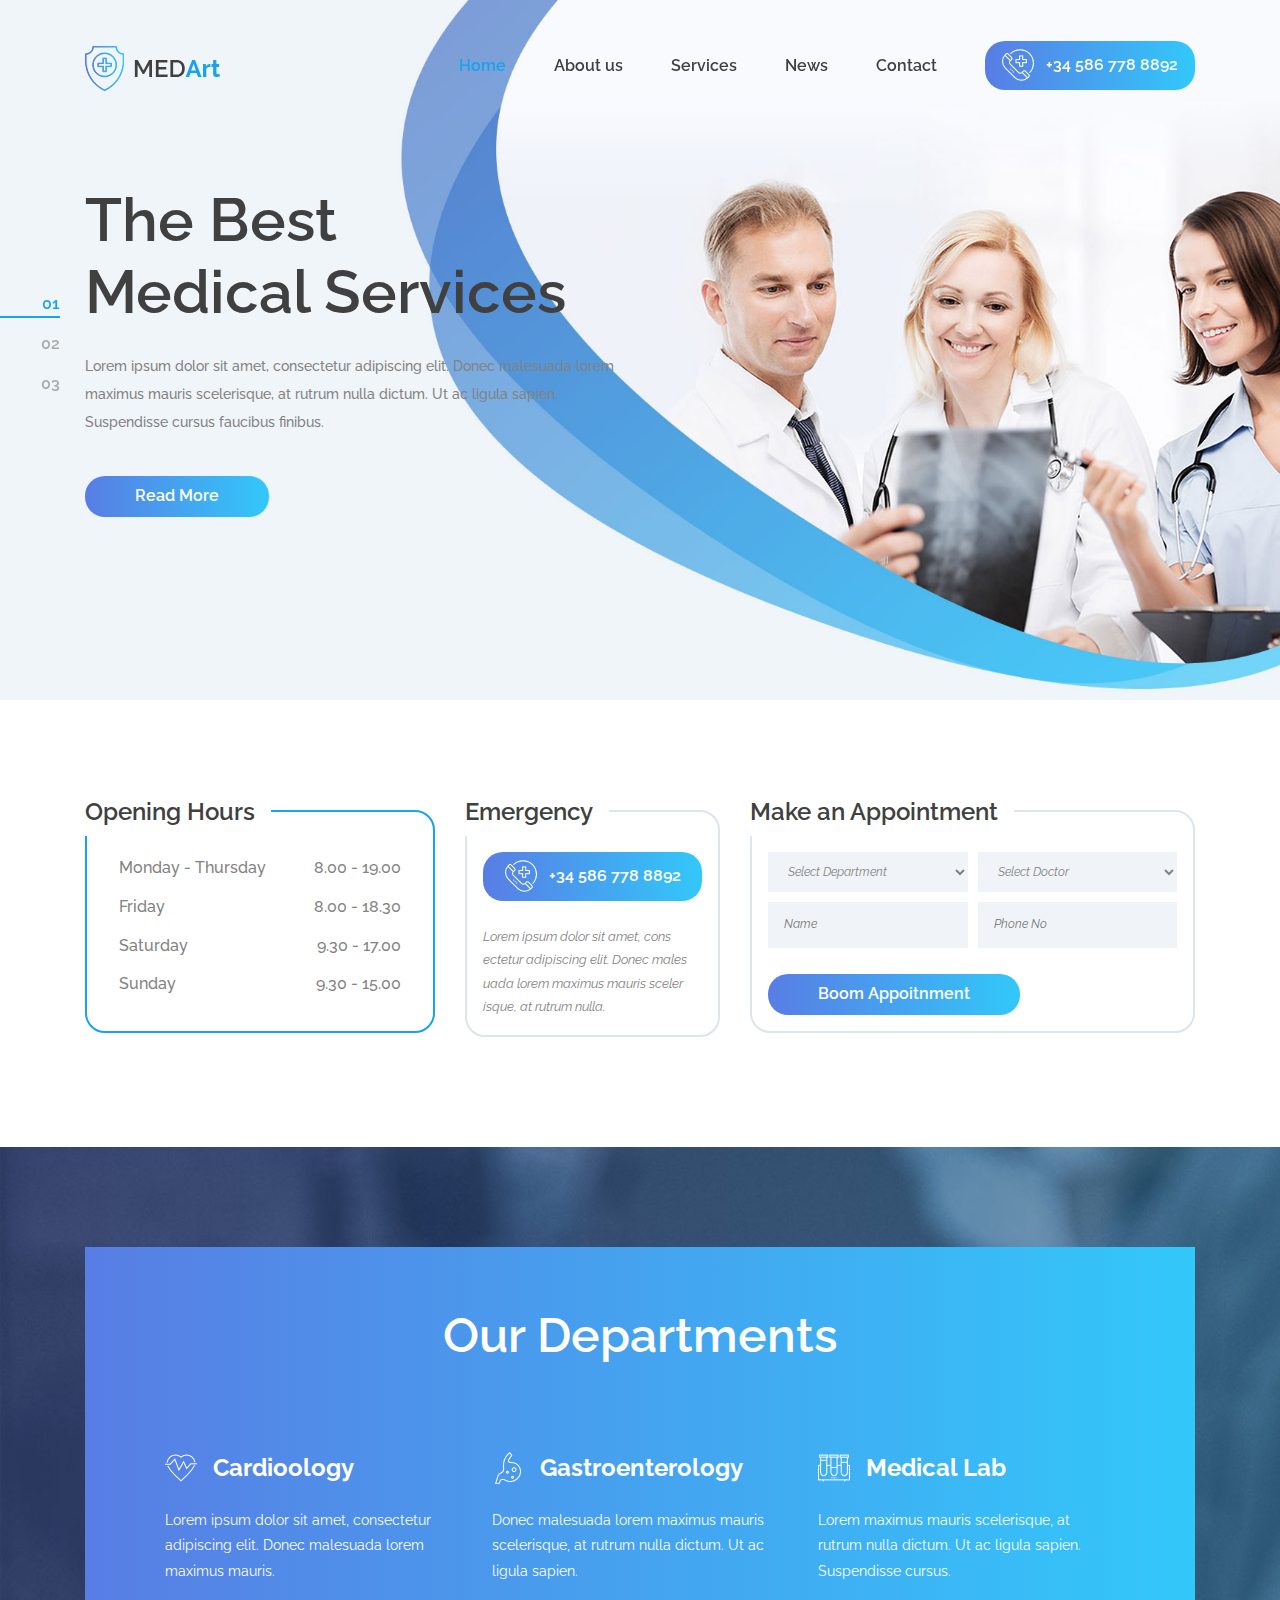
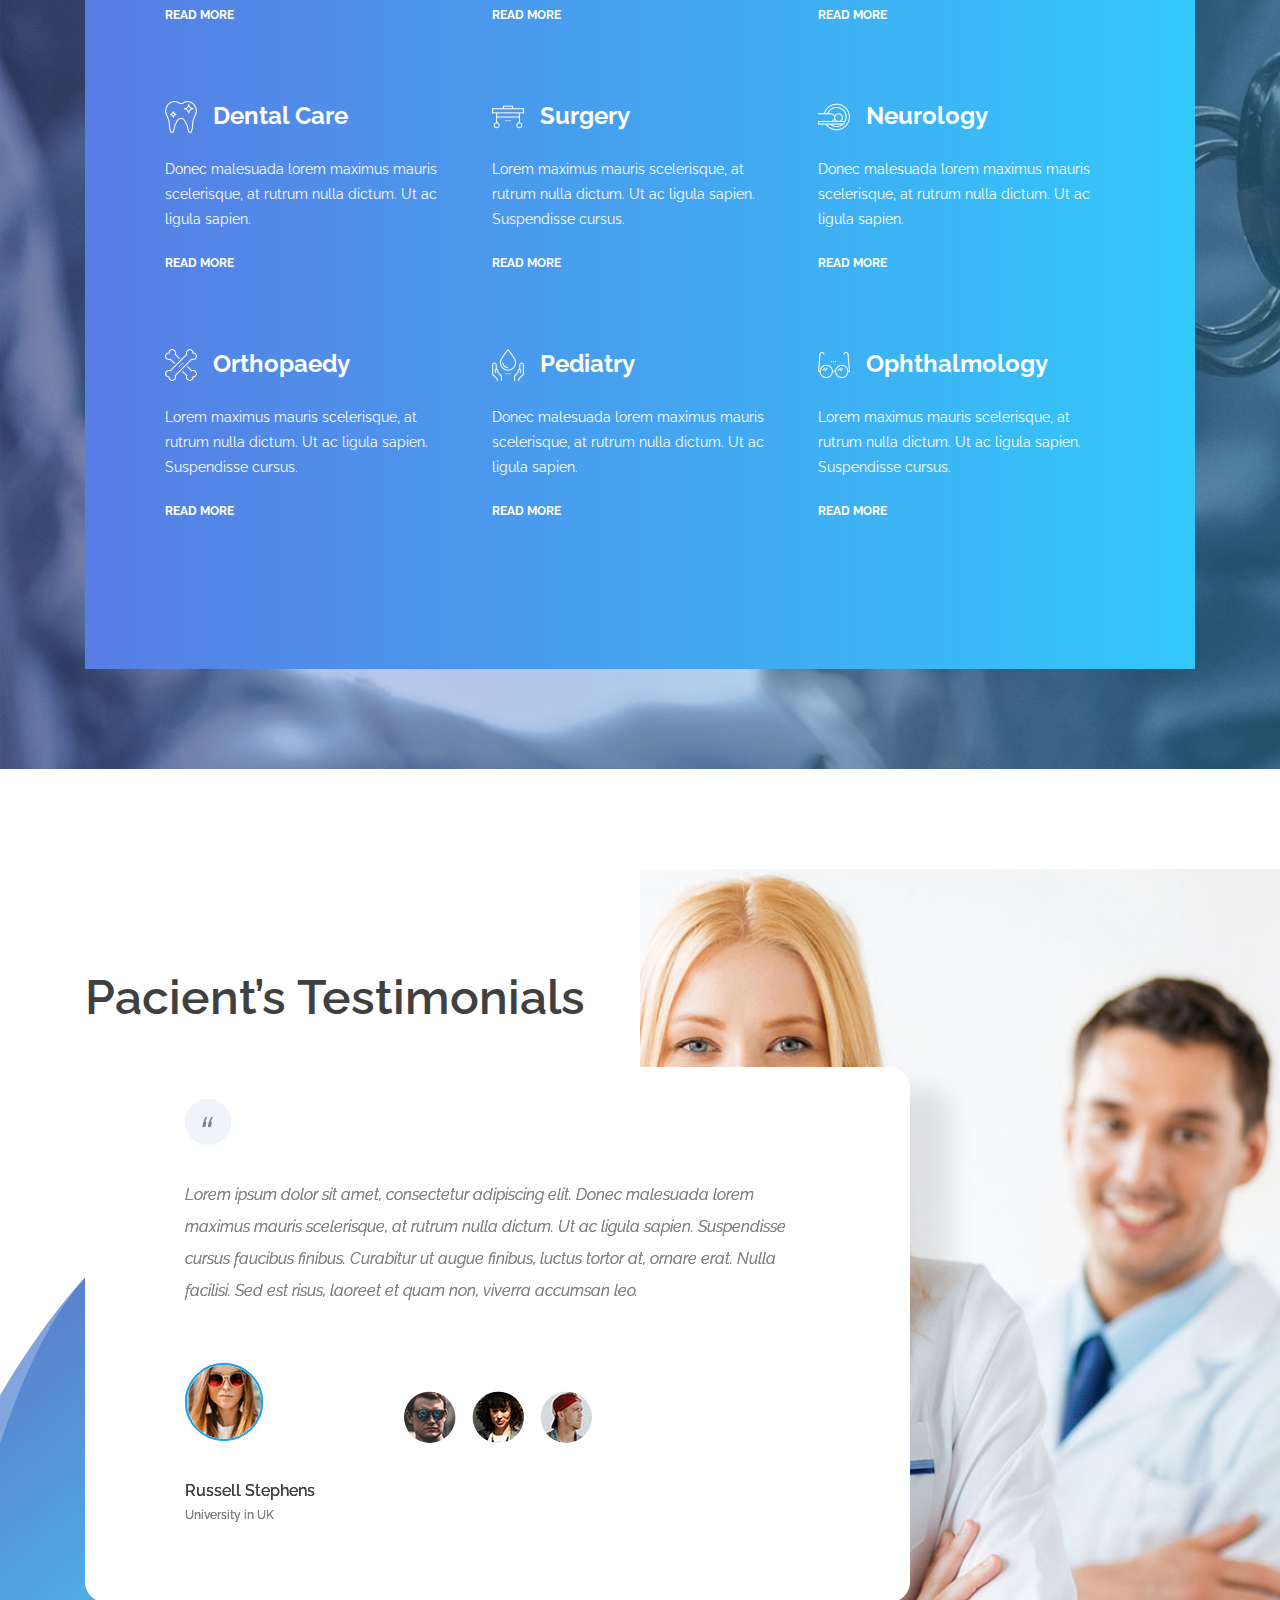
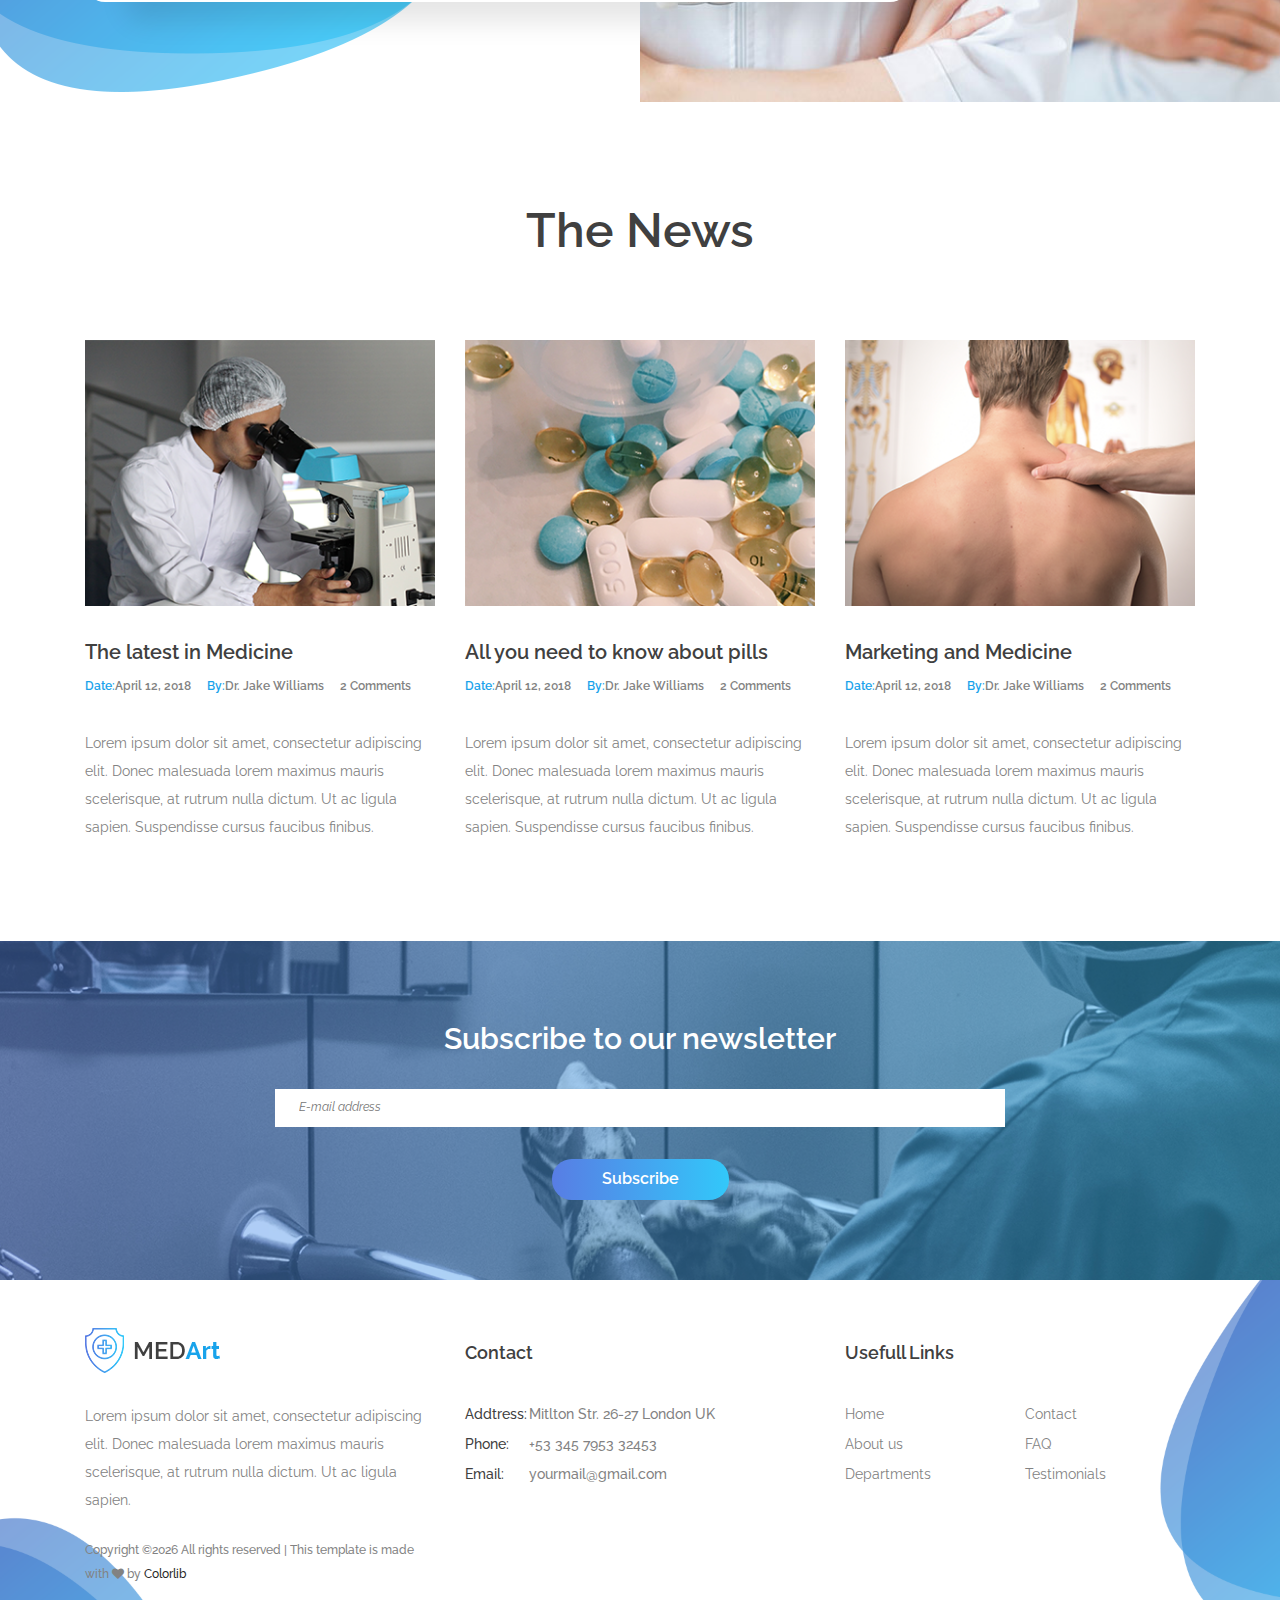
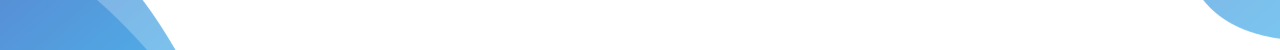
<file: medart/index.html>
<!DOCTYPE html>
<html lang="en">
<head>
    <title>Hello World</title>

    <!-- Required meta tags -->
    <meta charset="utf-8">
    <meta name="viewport" content="width=device-width, initial-scale=1, shrink-to-fit=no">

    <!-- Bootstrap CSS -->
    <link rel="stylesheet" href="css/bootstrap.min.css">

    <link rel="stylesheet" type="text/css"
          href="https://cdnjs.cloudflare.com/ajax/libs/font-awesome/4.7.0/css/font-awesome.min.css">

    <!-- Swiper CSS -->
    <link rel="stylesheet" href="css/swiper.min.css">

    <!-- Styles -->
    <link rel="stylesheet" href="style.css">
    <script src="js/custom.js"></script>
</head>
<body>
<header class="site-header">
    <div class="nav-bar">
        <div class="container">
            <div class="row">
                <div class="col-12 d-flex flex-wrap justify-content-between align-items-center">
                    <div class="site-branding d-flex align-items-center">
                        <a class="d-block" href="index.html" rel="home"><img class="d-block" src="images/logo.png"
                                                                             alt="logo"></a>
                    </div><!-- .site-branding -->

                    <nav class="site-navigation d-flex justify-content-end align-items-center">
                        <ul class="d-flex flex-column flex-lg-row justify-content-lg-end align-items-center">
                            <li class="current-menu-item"><a href="index.html">Home</a></li>
                            <li><a href="about.html">About us</a></li>
                            <li><a href="services.html">Services</a></li>
                            <li><a href="news.html">News</a></li>
                            <li><a href="contact.html">Contact</a></li>

                            <li class="call-btn button gradient-bg mt-3 mt-md-0">
                                <a class="d-flex justify-content-center align-items-center" href="#"><img
                                        src="images/emergency-call.png"> +34 586 778 8892</a>
                            </li>
                        </ul>
                    </nav><!-- .site-navigation -->

                    <div class="hamburger-menu d-lg-none">
                        <span></span>
                        <span></span>
                        <span></span>
                        <span></span>
                    </div><!-- .hamburger-menu -->
                </div><!-- .col -->
            </div><!-- .row -->
        </div><!-- .container -->
    </div><!-- .nav-bar -->

    <div class="swiper-container hero-slider">
        <div class="swiper-wrapper">
            <div class="swiper-slide hero-content-wrap" style="background-image: url('images/hero.jpg')">
                <div class="hero-content-overlay position-absolute w-100 h-100">
                    <div class="container h-100">
                        <div class="row h-100">
                            <div class="col-12 col-lg-6 d-flex flex-column justify-content-center align-items-start">
                                <header class="entry-header">
                                    <h1>The Best <br>Medical Services</h1>
                                </header><!-- .entry-header -->

                                <div class="entry-content mt-4">
                                    <p>Lorem ipsum dolor sit amet, consectetur adipiscing elit. Donec malesuada lorem
                                        maximus mauris scelerisque, at rutrum nulla dictum. Ut ac ligula sapien.
                                        Suspendisse cursus faucibus finibus.</p>
                                </div><!-- .entry-content -->

                                <footer class="entry-footer d-flex flex-wrap align-items-center mt-4">
                                    <a href="#" class="button gradient-bg">Read More</a>
                                </footer><!-- .entry-footer -->
                            </div><!-- .col -->
                        </div><!-- .row -->
                    </div><!-- .container -->
                </div><!-- .hero-content-overlay -->
            </div><!-- .hero-content-wrap -->

            <div class="swiper-slide hero-content-wrap" style="background-image: url('images/hero.jpg')">
                <div class="hero-content-overlay position-absolute w-100 h-100">
                    <div class="container h-100">
                        <div class="row h-100">
                            <div class="col-12 col-lg-6 d-flex flex-column justify-content-center align-items-start">
                                <header class="entry-header">
                                    <h1>The Best <br>Medical Services</h1>
                                </header><!-- .entry-header -->

                                <div class="entry-content mt-4">
                                    <p>Lorem ipsum dolor sit amet, consectetur adipiscing elit. Donec malesuada lorem
                                        maximus mauris scelerisque, at rutrum nulla dictum. Ut ac ligula sapien.
                                        Suspendisse cursus faucibus finibus.</p>
                                </div><!-- .entry-content -->

                                <footer class="entry-footer d-flex flex-wrap align-items-center mt-4">
                                    <a href="#" class="button gradient-bg">Read More</a>
                                </footer><!-- .entry-footer -->
                            </div><!-- .col -->
                        </div><!-- .row -->
                    </div><!-- .container -->
                </div><!-- .hero-content-overlay -->
            </div><!-- .hero-content-wrap -->

            <div class="swiper-slide hero-content-wrap" style="background-image: url('images/hero.jpg')">
                <div class="hero-content-overlay position-absolute w-100 h-100">
                    <div class="container h-100">
                        <div class="row h-100">
                            <div class="col-12 col-lg-6 d-flex flex-column justify-content-center align-items-start">
                                <header class="entry-header">
                                    <h1>The Best <br>Medical Services</h1>
                                </header><!-- .entry-header -->

                                <div class="entry-content mt-4">
                                    <p>Lorem ipsum dolor sit amet, consectetur adipiscing elit. Donec malesuada lorem
                                        maximus mauris scelerisque, at rutrum nulla dictum. Ut ac ligula sapien.
                                        Suspendisse cursus faucibus finibus.</p>
                                </div><!-- .entry-content -->

                                <footer class="entry-footer d-flex flex-wrap align-items-center mt-4">
                                    <a href="#" class="button gradient-bg">Read More</a>
                                </footer><!-- .entry-footer -->
                            </div><!-- .col -->
                        </div><!-- .row -->
                    </div><!-- .container -->
                </div><!-- .hero-content-overlay -->
            </div><!-- .hero-content-wrap -->
        </div><!-- .swiper-wrapper -->

        <div class="pagination-wrap position-absolute w-100">
            <div class="swiper-pagination d-flex flex-row flex-md-column"></div>
        </div><!-- .pagination-wrap -->
    </div><!-- .hero-slider -->
</header><!-- .site-header -->

<div class="homepage-boxes">
    <div class="container">
        <div class="row">
            <div class="col-12 col-md-6 col-lg-4">
                <div class="opening-hours">
                    <h2 class="d-flex align-items-center">Opening Hours</h2>

                    <ul class="p-0 m-0">
                        <li>Monday - Thursday <span>8.00 - 19.00</span></li>
                        <li>Friday <span>8.00 - 18.30</span></li>
                        <li>Saturday <span>9.30 - 17.00</span></li>
                        <li>Sunday <span>9.30 - 15.00</span></li>
                    </ul>
                </div>
            </div>

            <div class="col-12 col-md-6 col-lg-3 mt-5 mt-md-0">
                <div class="emergency-box">
                    <h2 class="d-flex align-items-center">Emergency</h2>

                    <div class="call-btn button gradient-bg">
                        <a class="d-flex justify-content-center align-items-center" href="#"><img
                                src="images/emergency-call.png"> +34 586 778 8892</a>
                    </div>

                    <p>Lorem ipsum dolor sit amet, cons ectetur adipiscing elit. Donec males uada lorem maximus mauris
                        sceler isque, at rutrum nulla.</p>
                </div>
            </div>

            <div class="col-12 col-md-6 col-lg-5 mt-5 mt-lg-0">
                <div class="appointment-box">
                    <h2 class="d-flex align-items-center">Make an Appointment</h2>

                    <form class="d-flex flex-wrap justify-content-between">
                        <select class="select-department">
                            <option value="value1">Select Department</option>
                            <option value="value2">Select Department 1</option>
                            <option value="value3">Select Department 2</option>
                        </select>

                        <select class="select-doctor">
                            <option>Select Doctor</option>
                            <option>Select Doctor 1</option>
                            <option>Select Doctor 2</option>
                        </select>

                        <input type="text" placeholder="Name">

                        <input type="number" placeholder="Phone No">

                        <input class="button gradient-bg" type="submit" value="Boom Appoitnment">
                    </form>
                </div>

            </div>
        </div>
    </div>
</div>

<div class="our-departments">
    <div class="container">
        <div class="row">
            <div class="col-12">
                <div class="our-departments-wrap">
                    <h2>Our Departments</h2>

                    <div class="row">
                        <div class="col-12 col-md-6 col-lg-4">
                            <div class="our-departments-cont">
                                <header class="entry-header d-flex flex-wrap align-items-center">
                                    <img src="images/cardiogram.png" alt="">

                                    <h3>Cardioology</h3>
                                </header>

                                <div class="entry-content">
                                    <p>Lorem ipsum dolor sit amet, consectetur adipiscing elit. Donec malesuada lorem
                                        maximus mauris.</p>
                                </div>

                                <footer class="entry-footer">
                                    <a href="#">read more</a>
                                </footer>
                            </div>
                        </div>

                        <div class="col-12 col-md-6 col-lg-4">
                            <div class="our-departments-cont">
                                <header class="entry-header d-flex flex-wrap align-items-center">
                                    <img src="images/stomach-2.png" alt="">

                                    <h3>Gastroenterology</h3>
                                </header>

                                <div class="entry-content">
                                    <p>Donec malesuada lorem maximus mauris scelerisque, at rutrum nulla dictum. Ut ac
                                        ligula sapien.</p>
                                </div>

                                <footer class="entry-footer">
                                    <a href="#">read more</a>
                                </footer>
                            </div>
                        </div>

                        <div class="col-12 col-md-6 col-lg-4">
                            <div class="our-departments-cont">
                                <header class="entry-header d-flex flex-wrap align-items-center">
                                    <img src="images/blood-sample-2.png" alt="">

                                    <h3>Medical Lab</h3>
                                </header>

                                <div class="entry-content">
                                    <p>Lorem maximus mauris scelerisque, at rutrum nulla dictum. Ut ac ligula sapien.
                                        Suspendisse cursus.</p>
                                </div>

                                <footer class="entry-footer">
                                    <a href="#">read more</a>
                                </footer>
                            </div>
                        </div>

                        <div class="col-12 col-md-6 col-lg-4">
                            <div class="our-departments-cont">
                                <header class="entry-header d-flex flex-wrap align-items-center">
                                    <img src="images/teeth.png" alt="">

                                    <h3>Dental Care</h3>
                                </header>

                                <div class="entry-content">
                                    <p>Donec malesuada lorem maximus mauris scelerisque, at rutrum nulla dictum. Ut ac
                                        ligula sapien.</p>
                                </div>

                                <footer class="entry-footer">
                                    <a href="#">read more</a>
                                </footer>
                            </div>
                        </div>

                        <div class="col-12 col-md-6 col-lg-4">
                            <div class="our-departments-cont">
                                <header class="entry-header d-flex flex-wrap align-items-center">
                                    <img src="images/stretcher.png" alt="">

                                    <h3>Surgery</h3>
                                </header>

                                <div class="entry-content">
                                    <p>Lorem maximus mauris scelerisque, at rutrum nulla dictum. Ut ac ligula sapien.
                                        Suspendisse cursus.</p>
                                </div>

                                <footer class="entry-footer">
                                    <a href="#">read more</a>
                                </footer>
                            </div>
                        </div>

                        <div class="col-12 col-md-6 col-lg-4">
                            <div class="our-departments-cont">
                                <header class="entry-header d-flex flex-wrap align-items-center">
                                    <img src="images/scanner.png" alt="">

                                    <h3>Neurology</h3>
                                </header>

                                <div class="entry-content">
                                    <p>Donec malesuada lorem maximus mauris scelerisque, at rutrum nulla dictum. Ut ac
                                        ligula sapien.</p>
                                </div>

                                <footer class="entry-footer">
                                    <a href="#">read more</a>
                                </footer>
                            </div>
                        </div>

                        <div class="col-12 col-md-6 col-lg-4 mb-md-0">
                            <div class="our-departments-cont">
                                <header class="entry-header d-flex flex-wrap align-items-center">
                                    <img src="images/bones.png" alt="">

                                    <h3>Orthopaedy</h3>
                                </header>

                                <div class="entry-content">
                                    <p>Lorem maximus mauris scelerisque, at rutrum nulla dictum. Ut ac ligula sapien.
                                        Suspendisse cursus.</p>
                                </div>

                                <footer class="entry-footer">
                                    <a href="#">read more</a>
                                </footer>
                            </div>
                        </div>

                        <div class="col-12 col-md-6 col-lg-4 mb-lg-0">
                            <div class="our-departments-cont">
                                <header class="entry-header d-flex flex-wrap align-items-center">
                                    <img src="images/blood-donation-2.png" alt="">

                                    <h3>Pediatry</h3>
                                </header>

                                <div class="entry-content">
                                    <p>Donec malesuada lorem maximus mauris scelerisque, at rutrum nulla dictum. Ut ac
                                        ligula sapien.</p>
                                </div>

                                <footer class="entry-footer">
                                    <a href="#">read more</a>
                                </footer>
                            </div>
                        </div>

                        <div class="col-12 col-md-6 col-lg-4 mb-0">
                            <div class="our-departments-cont">
                                <header class="entry-header d-flex flex-wrap align-items-center">
                                    <img src="images/glasses.png" alt="">

                                    <h3>Ophthalmology</h3>
                                </header>

                                <div class="entry-content">
                                    <p>Lorem maximus mauris scelerisque, at rutrum nulla dictum. Ut ac ligula sapien.
                                        Suspendisse cursus.</p>
                                </div>

                                <footer class="entry-footer">
                                    <a href="#">read more</a>
                                </footer>
                            </div>
                        </div>
                    </div>
                </div>
            </div>
        </div>
    </div>
</div>

<section class="testimonial-section">
    <div class="container">
        <div class="row">
            <div class="col-12">
                <h2>Pacient’s Testimonials</h2>
            </div>
        </div>
    </div>

    <!-- Swiper -->
    <div class="testimonial-slider">
        <div class="container">
            <div class="row">
                <div class="col-12 col-lg-9">
                    <div class="testimonial-bg-shape">
                        <div class="swiper-container testimonial-slider-wrap">
                            <div class="swiper-wrapper">
                                <div class="swiper-slide">
                                    <div class="entry-content">
                                        <p>Lorem ipsum dolor sit amet, consectetur adipiscing elit. Donec malesuada
                                            lorem maximus mauris scelerisque, at rutrum nulla dictum. Ut ac ligula
                                            sapien. Suspendisse cursus faucibus finibus. Curabitur ut augue finibus,
                                            luctus tortor at, ornare erat. Nulla facilisi. Sed est risus, laoreet et
                                            quam non, viverra accumsan leo.</p>
                                    </div><!-- .entry-content -->

                                    <div class="entry-footer">
                                        <figure class="user-avatar">
                                            <img src="images/user-1.jpg" alt="">
                                        </figure><!-- .user-avatar -->

                                        <h3 class="testimonial-user">Russell Stephens <span>University in UK</span></h3>
                                    </div><!-- .entry-footer -->
                                </div><!-- .swiper-slide -->

                                <div class="swiper-slide">
                                    <div class="entry-content">
                                        <p>Lorem ipsum dolor sit amet, consectetur adipiscing elit. Donec malesuada
                                            lorem maximus mauris scelerisque, at rutrum nulla dictum. Ut ac ligula
                                            sapien. Suspendisse cursus faucibus finibus. Curabitur ut augue finibus,
                                            luctus tortor at, ornare erat. Nulla facilisi. Sed est risus, laoreet et
                                            quam non, viverra accumsan leo.</p>
                                    </div><!-- .entry-content -->

                                    <div class="entry-footer">
                                        <figure class="user-avatar">
                                            <img src="images/user-2.jpg" alt="">
                                        </figure><!-- .user-avatar -->

                                        <h3 class="testimonial-user">Russell Stephens <span>University in UK</span></h3>
                                    </div><!-- .entry-footer -->
                                </div><!-- .swiper-slide -->

                                <div class="swiper-slide">
                                    <div class="entry-content">
                                        <p>Lorem ipsum dolor sit amet, consectetur adipiscing elit. Donec malesuada
                                            lorem maximus mauris scelerisque, at rutrum nulla dictum. Ut ac ligula
                                            sapien. Suspendisse cursus faucibus finibus. Curabitur ut augue finibus,
                                            luctus tortor at, ornare erat. Nulla facilisi. Sed est risus, laoreet et
                                            quam non, viverra accumsan leo.</p>
                                    </div><!-- .entry-content -->

                                    <div class="entry-footer">
                                        <figure class="user-avatar">
                                            <img src="images/user-3.jpg" alt="">
                                        </figure><!-- .user-avatar -->

                                        <h3 class="testimonial-user">Russell Stephens <span>University in UK</span></h3>
                                    </div><!-- .entry-footer -->
                                </div><!-- .swiper-slide -->

                                <div class="swiper-slide">
                                    <div class="entry-content">
                                        <p>Lorem ipsum dolor sit amet, consectetur adipiscing elit. Donec malesuada
                                            lorem maximus mauris scelerisque, at rutrum nulla dictum. Ut ac ligula
                                            sapien. Suspendisse cursus faucibus finibus. Curabitur ut augue finibus,
                                            luctus tortor at, ornare erat. Nulla facilisi. Sed est risus, laoreet et
                                            quam non, viverra accumsan leo.</p>
                                    </div><!-- .entry-content -->

                                    <div class="entry-footer">
                                        <figure class="user-avatar">
                                            <img src="images/user-4.jpg" alt="">
                                        </figure><!-- .user-avatar -->

                                        <h3 class="testimonial-user">Russell Stephens <span>University in UK</span></h3>
                                    </div><!-- .entry-footer -->
                                </div><!-- .swiper-slide -->
                            </div><!-- .swiper-wrapper -->

                            <div class="swiper-pagination-wrap">
                                <div class="container">
                                    <div class="row">
                                        <div class="col-12">
                                            <div class="swiper-pagination position-relative flex justify-content-center align-items-center"></div>
                                        </div><!-- .col -->
                                    </div><!-- .row -->
                                </div><!-- .container -->
                            </div>
                        </div>
                    </div>
                </div>
            </div>
        </div>
    </div><!-- .testimonial-slider -->
</section><!-- .testimonial-section -->

<div class="the-news">
    <div class="container">
        <div class="row">
            <div class="col-12">
                <h2>The News</h2>

                <div class="row">
                    <div class="col-12 col-md-6 col-lg-4">
                        <div class="the-news-wrap">
                            <figure class="post-thumbnail">
                                <a href="#"><img src="images/news-1.png" alt=""></a>
                            </figure>

                            <header class="entry-header">
                                <h3>The latest in Medicine</h3>

                                <div class="post-metas d-flex flex-wrap align-items-center">
                                    <div class="posted-date"><label>Date: </label><a href="#">April 12, 2018</a></div>

                                    <div class="posted-by"><label>By: </label><a href="#">Dr. Jake Williams</a></div>

                                    <div class="post-comments"><a href="#">2 Comments</a></div>
                                </div>
                            </header>

                            <div class="entry-content">
                                <p>Lorem ipsum dolor sit amet, consectetur adipiscing elit. Donec malesuada lorem
                                    maximus mauris scelerisque, at rutrum nulla dictum. Ut ac ligula sapien. Suspendisse
                                    cursus faucibus finibus. </p>
                            </div>
                        </div>
                    </div>

                    <div class="col-12 col-md-6 col-lg-4">
                        <div class="the-news-wrap">
                            <figure class="post-thumbnail">
                                <a href="#"><img src="images/news-2.png" alt=""></a>
                            </figure>

                            <header class="entry-header">
                                <h3>All you need to know about pills</h3>

                                <div class="post-metas d-flex flex-wrap align-items-center">
                                    <div class="posted-date"><label>Date: </label><a href="#">April 12, 2018</a></div>

                                    <div class="posted-by"><label>By: </label><a href="#">Dr. Jake Williams</a></div>

                                    <div class="post-comments"><a href="#">2 Comments</a></div>
                                </div>
                            </header>

                            <div class="entry-content">
                                <p>Lorem ipsum dolor sit amet, consectetur adipiscing elit. Donec malesuada lorem
                                    maximus mauris scelerisque, at rutrum nulla dictum. Ut ac ligula sapien. Suspendisse
                                    cursus faucibus finibus. </p>
                            </div>
                        </div>
                    </div>

                    <div class="col-12 col-md-6 col-lg-4">
                        <div class="the-news-wrap">
                            <figure class="post-thumbnail">
                                <a href="#"><img src="images/news-3.png" alt=""></a>
                            </figure>

                            <header class="entry-header">
                                <h3>Marketing and Medicine</h3>

                                <div class="post-metas d-flex flex-wrap align-items-center">
                                    <div class="posted-date"><label>Date: </label><a href="#">April 12, 2018</a></div>

                                    <div class="posted-by"><label>By: </label><a href="#">Dr. Jake Williams</a></div>

                                    <div class="post-comments"><a href="#">2 Comments</a></div>
                                </div>
                            </header>

                            <div class="entry-content">
                                <p>Lorem ipsum dolor sit amet, consectetur adipiscing elit. Donec malesuada lorem
                                    maximus mauris scelerisque, at rutrum nulla dictum. Ut ac ligula sapien. Suspendisse
                                    cursus faucibus finibus. </p>
                            </div>
                        </div>
                    </div>
                </div>
            </div>
        </div>
    </div>
</div>

<div class="subscribe-banner">
    <div class="container">
        <div class="row">
            <div class="col-12 col-lg-8 offset-lg-2">
                <h2>Subscribe to our newsletter</h2>

                <form>
                    <input type="email" placeholder="E-mail address">
                    <input class="button gradient-bg" type="submit" value="Subscribe">
                </form>
            </div>
        </div>
    </div>
</div>

<footer class="site-footer">
    <div class="footer-widgets">
        <div class="container">
            <div class="row">
                <div class="col-12 col-md-6 col-lg-4">
                    <div class="foot-about">
                        <h2><a href="#"><img src="images/logo.png" alt=""></a></h2>

                        <p>Lorem ipsum dolor sit amet, consectetur adipiscing elit. Donec malesuada lorem maximus mauris
                            scelerisque, at rutrum nulla dictum. Ut ac ligula sapien.</p>

                        <p class="copyright">
                            <!-- Link back to Colorlib can't be removed. Template is licensed under CC BY 3.0. -->
                            Copyright &copy;<script>document.write(new Date().getFullYear());</script>
                            All rights reserved | This template is made with <i class="fa fa-heart"
                                                                                aria-hidden="true"></i> by <a
                                href="https://colorlib.com" target="_blank">Colorlib</a>
                            <!-- Link back to Colorlib can't be removed. Template is licensed under CC BY 3.0. --></p>
                    </div><!-- .foot-about -->
                </div><!-- .col -->

                <div class="col-12 col-md-6 col-lg-4 mt-5 mt-md-0">
                    <div class="foot-contact">
                        <h2>Contact</h2>

                        <ul class="p-0 m-0">
                            <li><span>Addtress:</span>Mitlton Str. 26-27 London UK</li>
                            <li><span>Phone:</span>+53 345 7953 32453</li>
                            <li><span>Email:</span>yourmail@gmail.com</li>
                        </ul>
                    </div>
                </div><!-- .col -->

                <div class="col-12 col-md-6 col-lg-4 mt-5 mt-md-0">
                    <div class="foot-links">
                        <h2>Usefull Links</h2>

                        <ul class="p-0 m-0">
                            <li><a href="index.html">Home</a></li>
                            <li><a href="about.html">About us</a></li>
                            <li><a href="#">Departments</a></li>
                            <li><a href="contact.html">Contact</a></li>
                            <li><a href="news.html">FAQ</a></li>
                            <li><a href="services.html">Testimonials</a></li>
                        </ul>
                    </div><!-- .foot-links -->
                </div><!-- .col -->
            </div><!-- .row -->
        </div><!-- .container -->
    </div><!-- .footer-widgets -->
</footer><!-- .site-footer -->

<script type='text/javascript' src='js/jquery.js'></script>
<script type='text/javascript' src='js/jquery.collapsible.min.js'></script>
<script type='text/javascript' src='js/swiper.min.js'></script>
<script type='text/javascript' src='js/jquery.countdown.min.js'></script>
<script type='text/javascript' src='js/circle-progress.min.js'></script>
<script type='text/javascript' src='js/jquery.countTo.min.js'></script>
<script type='text/javascript' src='js/jquery.barfiller.js'></script>
<script type='text/javascript' src='js/custom.js'></script>
</body>
</html>
</file>
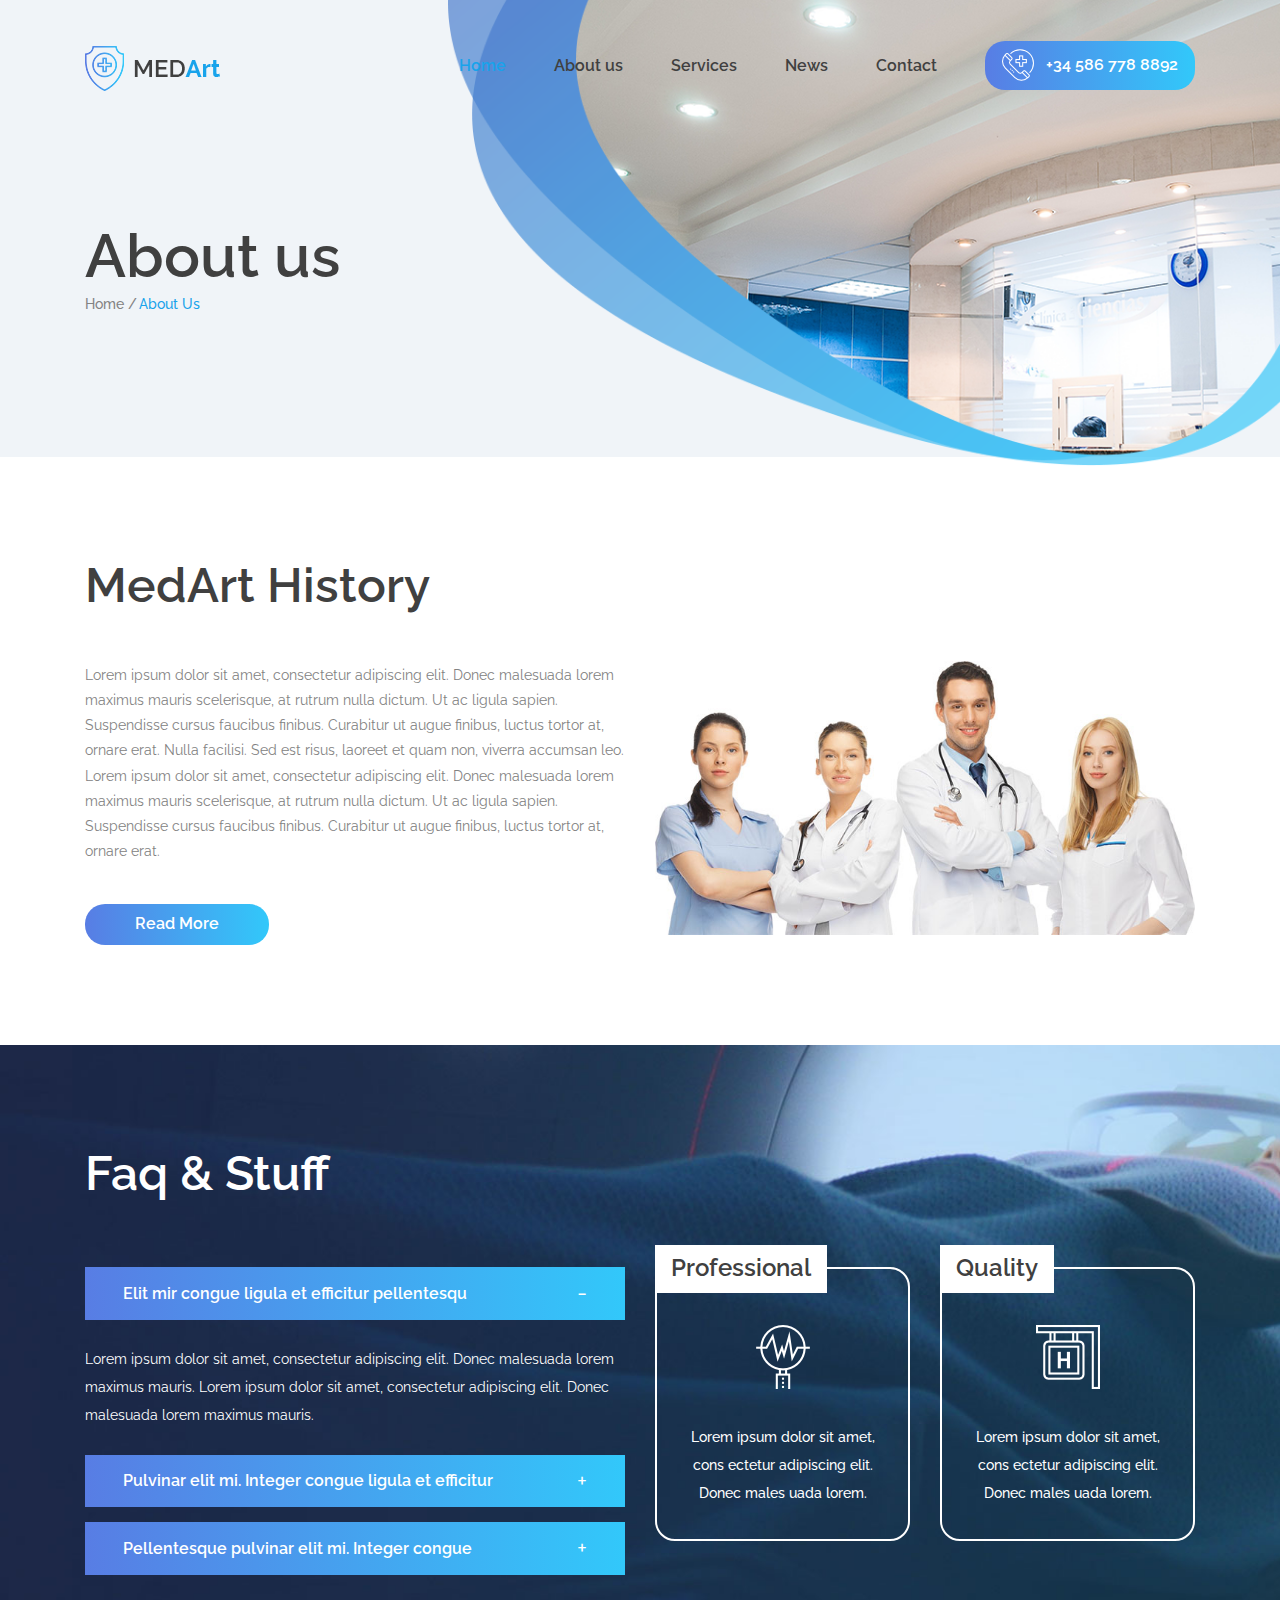
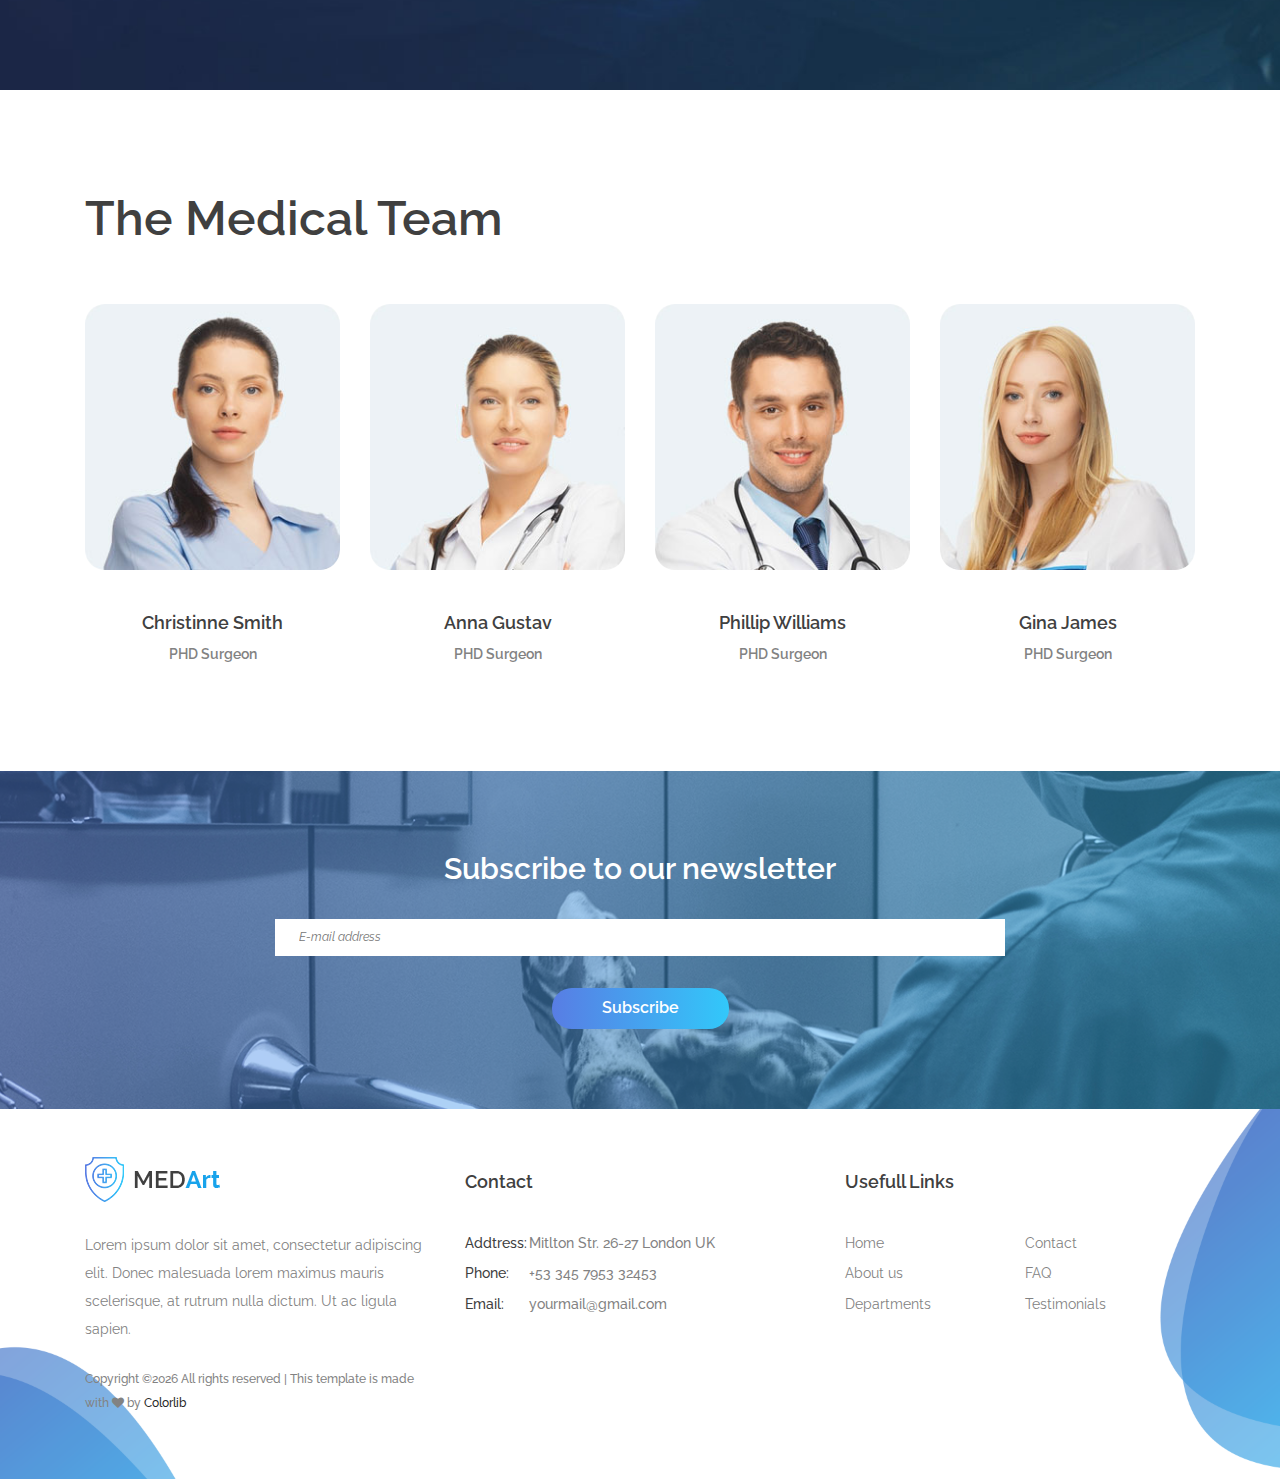
<file: medart/about.html>
<!DOCTYPE html>
<html lang="en">
<head>
    <title>Hello World</title>

    <!-- Required meta tags -->
    <meta charset="utf-8">
    <meta name="viewport" content="width=device-width, initial-scale=1, shrink-to-fit=no">

    <!-- Bootstrap CSS -->
    <link rel="stylesheet" href="css/bootstrap.min.css">

    <link rel="stylesheet" type="text/css"
          href="https://cdnjs.cloudflare.com/ajax/libs/font-awesome/4.7.0/css/font-awesome.min.css">

    <!-- Swiper CSS -->
    <link rel="stylesheet" href="css/swiper.min.css">

    <!-- Styles -->
    <link rel="stylesheet" href="style.css">
</head>
<body class="single-page">
<header class="site-header">
    <div class="nav-bar">
        <div class="container">
            <div class="row">
                <div class="col-12 d-flex flex-wrap justify-content-between align-items-center">
                    <div class="site-branding d-flex align-items-center">
                        <a class="d-block" href="index.html" rel="home"><img class="d-block" src="images/logo.png"
                                                                             alt="logo"></a>
                    </div><!-- .site-branding -->

                    <nav class="site-navigation d-flex justify-content-end align-items-center">
                        <ul class="d-flex flex-column flex-lg-row justify-content-lg-end align-items-center">
                            <li class="current-menu-item"><a href="index.html">Home</a></li>
                            <li><a href="about.html">About us</a></li>
                            <li><a href="services.html">Services</a></li>
                            <li><a href="news.html">News</a></li>
                            <li><a href="contact.html">Contact</a></li>

                            <li class="call-btn button gradient-bg mt-3 mt-md-0">
                                <a class="d-flex justify-content-center align-items-center" href="#"><img
                                        src="images/emergency-call.png"> +34 586 778 8892</a>
                            </li>
                        </ul>
                    </nav><!-- .site-navigation -->

                    <div class="hamburger-menu d-lg-none">
                        <span></span>
                        <span></span>
                        <span></span>
                        <span></span>
                    </div><!-- .hamburger-menu -->
                </div><!-- .col -->
            </div><!-- .row -->
        </div><!-- .container -->
    </div><!-- .nav-bar -->

    <div class="container">
        <div class="row">
            <div class="col-12">
                <h1>About us</h1>

                <div class="breadcrumbs">
                    <ul class="d-flex flex-wrap align-items-center p-0 m-0">
                        <li><a href="#">Home</a></li>
                        <li>About Us</li>
                    </ul>
                </div><!-- .breadcrumbs -->

            </div>
        </div>
    </div>

    <img class="header-img" src="images/about-bg.png" alt="">
</header><!-- .site-header -->

<div class="med-history">
    <div class="container">
        <div class="row align-items-end">
            <div class="col-12 col-lg-6">
                <h2>MedArt History</h2>

                <p>Lorem ipsum dolor sit amet, consectetur adipiscing elit. Donec malesuada lorem maximus mauris
                    scelerisque, at rutrum nulla dictum. Ut ac ligula sapien. Suspendisse cursus faucibus finibus.
                    Curabitur ut augue finibus, luctus tortor at, ornare erat. Nulla facilisi. Sed est risus, laoreet et
                    quam non, viverra accumsan leo. Lorem ipsum dolor sit amet, consectetur adipiscing elit. Donec
                    malesuada lorem maximus mauris scelerisque, at rutrum nulla dictum. Ut ac ligula sapien. Suspendisse
                    cursus faucibus finibus. Curabitur ut augue finibus, luctus tortor at, ornare erat. </p>

                <a class="d-inline-block button gradient-bg" href="#">Read More</a>
            </div>

            <div class="col-12 col-lg-6 mt-5 mt-lg-0">
                <img class="responsive" src="images/about.jpg" alt="">
            </div>
        </div>
    </div>
</div>

<div class="faq-stuff">
    <div class="container">
        <div class="row">
            <div class="col-12">
                <h2>Faq & Stuff</h2>
            </div>

            <div class="col-12 col-lg-6 mb-5 mb-lg-0">
                <div class="accordion-wrap type-accordion">
                    <h3 class="entry-title d-flex justify-content-between align-items-center active">Elit mir congue
                        ligula et efficitur pellentesqu<span class="arrow-r"></span></h3>

                    <div class="entry-content">
                        <p>Lorem ipsum dolor sit amet, consectetur adipiscing elit. Donec malesuada lorem maximus
                            mauris. Lorem ipsum dolor sit amet, consectetur adipiscing elit. Donec malesuada lorem
                            maximus mauris.</p>
                    </div>

                    <h3 class="entry-title d-flex justify-content-between align-items-center">Pulvinar elit mi. Integer
                        congue ligula et efficitur <span class="arrow-r"></span></h3>

                    <div class="entry-content">
                        <p>Lorem ipsum dolor sit amet, consectetur adipiscing elit. Donec malesuada lorem maximus
                            mauris. Lorem ipsum dolor sit amet, consectetur adipiscing elit. Donec malesuada lorem
                            maximus mauris.</p>
                    </div>

                    <h3 class="entry-title d-flex justify-content-between align-items-center">Pellentesque pulvinar elit
                        mi. Integer congue<span class="arrow-r"></span></h3>

                    <div class="entry-content">
                        <p>Lorem ipsum dolor sit amet, consectetur adipiscing elit. Donec malesuada lorem maximus
                            mauris. Lorem ipsum dolor sit amet, consectetur adipiscing elit. Donec malesuada lorem
                            maximus mauris.</p>
                    </div>
                </div>
            </div>

            <div class="col-12 col-lg-6 mt-5 mt-lg-0">
                <div class="row">
                    <div class="col-12 col-md-6">
                        <div class="professional-box">
                            <h2 class="d-flex align-items-center">Professional</h2>

                            <img src="images/cardiogram-2.png" alt="">

                            <p>Lorem ipsum dolor sit amet, cons ectetur adipiscing elit. Donec males uada lorem.</p>
                        </div>
                    </div>

                    <div class="col-12 col-md-6">
                        <div class="quality-box">
                            <h2 class="d-flex align-items-center">Quality</h2>

                            <img src="images/hospital.png" alt="">

                            <p>Lorem ipsum dolor sit amet, cons ectetur adipiscing elit. Donec males uada lorem.</p>
                        </div>
                    </div>
                </div>
            </div>
        </div>
    </div>
</div>

<div class="medical-team">
    <div class="container">
        <div class="row">
            <div class="col-12">
                <h2>The Medical Team</h2>
            </div>

            <div class="col-12 col-md-6 col-lg-3">
                <div class="medical-team-wrap">
                    <img src="images/team-1.jpg" alt="">

                    <h4>Christinne Smith</h4>
                    <h5>PHD Surgeon</h5>
                </div>
            </div>

            <div class="col-12 col-md-6 col-lg-3 mt-5 mt-md-0">
                <div class="medical-team-wrap">
                    <img src="images/team-2.jpg" alt="">

                    <h4>Anna Gustav</h4>
                    <h5>PHD Surgeon</h5>
                </div>
            </div>

            <div class="col-12 col-md-6 col-lg-3 mt-5 mt-lg-0">
                <div class="medical-team-wrap">
                    <img src="images/team-3.jpg" alt="">

                    <h4>Phillip Williams</h4>
                    <h5>PHD Surgeon</h5>
                </div>
            </div>

            <div class="col-12 col-md-6 col-lg-3 mt-5 mt-lg-0">
                <div class="medical-team-wrap">
                    <img src="images/team-4.jpg" alt="">

                    <h4>Gina James</h4>
                    <h5>PHD Surgeon</h5>
                </div>
            </div>
        </div>
    </div>
</div>

<div class="subscribe-banner">
    <div class="container">
        <div class="row">
            <div class="col-12 col-lg-8 offset-lg-2">
                <h2>Subscribe to our newsletter</h2>

                <form>
                    <input type="email" placeholder="E-mail address">
                    <input class="button gradient-bg" type="submit" value="Subscribe">
                </form>
            </div>
        </div>
    </div>
</div>

<footer class="site-footer">
    <div class="footer-widgets">
        <div class="container">
            <div class="row">
                <div class="col-12 col-md-6 col-lg-4">
                    <div class="foot-about">
                        <h2><a href="#"><img src="images/logo.png" alt=""></a></h2>

                        <p>Lorem ipsum dolor sit amet, consectetur adipiscing elit. Donec malesuada lorem maximus mauris
                            scelerisque, at rutrum nulla dictum. Ut ac ligula sapien.</p>

                        <p class="copyright">
                            <!-- Link back to Colorlib can't be removed. Template is licensed under CC BY 3.0. -->
                            Copyright &copy;<script>document.write(new Date().getFullYear());</script>
                            All rights reserved | This template is made with <i class="fa fa-heart"
                                                                                aria-hidden="true"></i> by <a
                                href="https://colorlib.com" target="_blank">Colorlib</a>
                            <!-- Link back to Colorlib can't be removed. Template is licensed under CC BY 3.0. --></p>
                    </div><!-- .foot-about -->
                </div><!-- .col -->

                <div class="col-12 col-md-6 col-lg-4 mt-5 mt-md-0">
                    <div class="foot-contact">
                        <h2>Contact</h2>

                        <ul class="p-0 m-0">
                            <li><span>Addtress:</span>Mitlton Str. 26-27 London UK</li>
                            <li><span>Phone:</span>+53 345 7953 32453</li>
                            <li><span>Email:</span>yourmail@gmail.com</li>
                        </ul>
                    </div>
                </div><!-- .col -->

                <div class="col-12 col-md-6 col-lg-4 mt-5 mt-md-0">
                    <div class="foot-links">
                        <h2>Usefull Links</h2>

                        <ul class="p-0 m-0">
                            <li><a href="index.html">Home</a></li>
                            <li><a href="about.html">About us</a></li>
                            <li><a href="elements.html">Departments</a></li>
                            <li><a href="contact.html">Contact</a></li>
                            <li><a href="news.html">FAQ</a></li>
                            <li><a href="services.html">Testimonials</a></li>
                        </ul>
                    </div><!-- .foot-links -->
                </div><!-- .col -->
            </div><!-- .row -->
        </div><!-- .container -->
    </div><!-- .footer-widgets -->
</footer><!-- .site-footer -->

<script type='text/javascript' src='js/jquery.js'></script>
<script type='text/javascript' src='js/jquery.collapsible.min.js'></script>
<script type='text/javascript' src='js/swiper.min.js'></script>
<script type='text/javascript' src='js/jquery.countdown.min.js'></script>
<script type='text/javascript' src='js/circle-progress.min.js'></script>
<script type='text/javascript' src='js/jquery.countTo.min.js'></script>
<script type='text/javascript' src='js/jquery.barfiller.js'></script>
<script type='text/javascript' src='js/custom.js'></script>
</body>
</html>
</file>
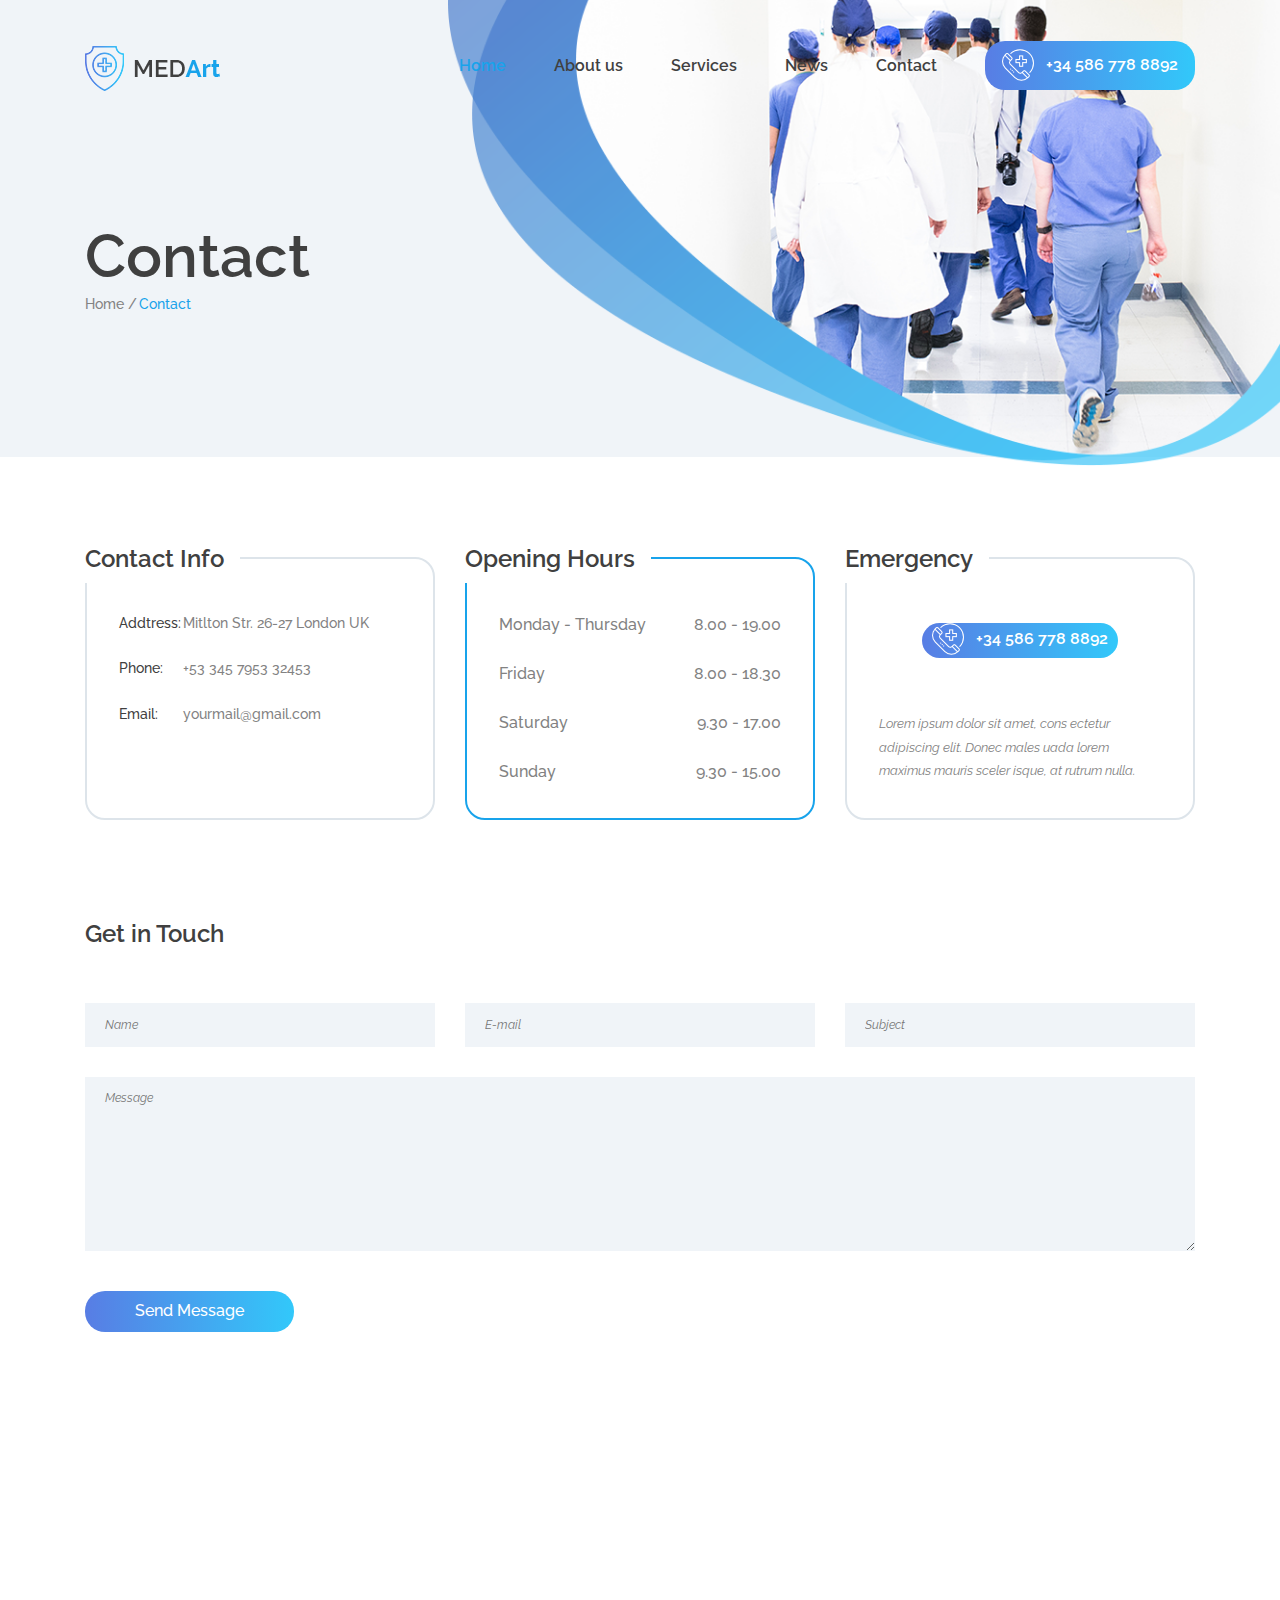
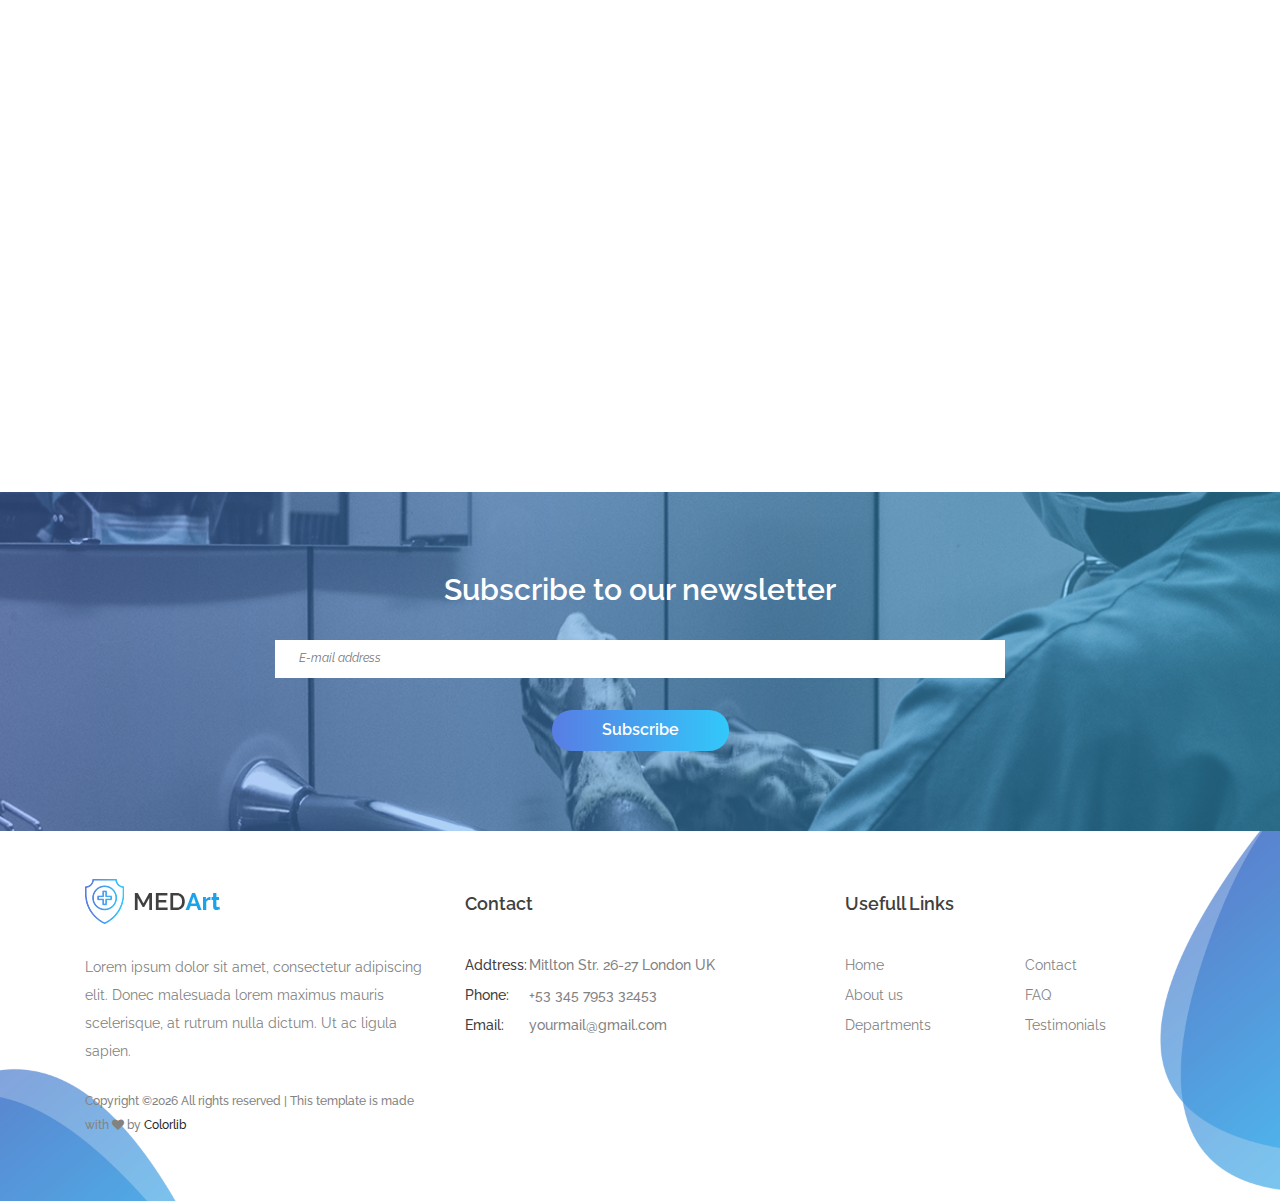
<file: medart/contact.html>
<!DOCTYPE html>
<html lang="en">
<head>
    <title>Hello World</title>

    <!-- Required meta tags -->
    <meta charset="utf-8">
    <meta name="viewport" content="width=device-width, initial-scale=1, shrink-to-fit=no">

    <!-- Bootstrap CSS -->
    <link rel="stylesheet" href="css/bootstrap.min.css">

    <link rel="stylesheet" type="text/css"
          href="https://cdnjs.cloudflare.com/ajax/libs/font-awesome/4.7.0/css/font-awesome.min.css">

    <!-- Swiper CSS -->
    <link rel="stylesheet" href="css/swiper.min.css">

    <!-- Styles -->
    <link rel="stylesheet" href="style.css">
</head>
<body class="single-page">
<header class="site-header">
    <div class="nav-bar">
        <div class="container">
            <div class="row">
                <div class="col-12 d-flex flex-wrap justify-content-between align-items-center">
                    <div class="site-branding d-flex align-items-center">
                        <a class="d-block" href="index.html" rel="home"><img class="d-block" src="images/logo.png"
                                                                             alt="logo"></a>
                    </div><!-- .site-branding -->

                    <nav class="site-navigation d-flex justify-content-end align-items-center">
                        <ul class="d-flex flex-column flex-lg-row justify-content-lg-end align-items-center">
                            <li class="current-menu-item"><a href="index.html">Home</a></li>
                            <li><a href="about.html">About us</a></li>
                            <li><a href="services.html">Services</a></li>
                            <li><a href="news.html">News</a></li>
                            <li><a href="contact.html">Contact</a></li>

                            <li class="call-btn button gradient-bg mt-3 mt-md-0">
                                <a class="d-flex justify-content-center align-items-center" href="#"><img
                                        src="images/emergency-call.png"> +34 586 778 8892</a>
                            </li>
                        </ul>
                    </nav><!-- .site-navigation -->

                    <div class="hamburger-menu d-lg-none">
                        <span></span>
                        <span></span>
                        <span></span>
                        <span></span>
                    </div><!-- .hamburger-menu -->
                </div><!-- .col -->
            </div><!-- .row -->
        </div><!-- .container -->
    </div><!-- .nav-bar -->

    <div class="container">
        <div class="row">
            <div class="col-12">
                <h1>Contact</h1>

                <div class="breadcrumbs">
                    <ul class="d-flex flex-wrap align-items-center p-0 m-0">
                        <li><a href="#">Home</a></li>
                        <li>Contact</li>
                    </ul>
                </div><!-- .breadcrumbs -->

            </div>
        </div>
    </div>

    <img class="header-img" src="images/contact-bg.png" alt="">
</header><!-- .site-header -->

<div class="contact-page-short-boxes">
    <div class="container">
        <div class="row">
            <div class="col-12 col-md-4">
                <div class="contact-info h-100">
                    <h2 class="d-flex align-items-center">Contact Info</h2>

                    <ul class="p-0 m-0">
                        <li><span>Addtress:</span>Mitlton Str. 26-27 London UK</li>
                        <li><span>Phone:</span>+53 345 7953 32453</li>
                        <li><span>Email:</span>yourmail@gmail.com</li>
                    </ul>
                </div>
            </div>

            <div class="col-12 col-md-4 mt-5 mt-lg-0">
                <div class="opening-hours h-100">
                    <h2 class="d-flex align-items-center">Opening Hours</h2>

                    <ul class="p-0 m-0">
                        <li>Monday - Thursday <span>8.00 - 19.00</span></li>
                        <li>Friday <span>8.00 - 18.30</span></li>
                        <li>Saturday <span>9.30 - 17.00</span></li>
                        <li>Sunday <span>9.30 - 15.00</span></li>
                    </ul>
                </div>
            </div>

            <div class="col-12 col-md-4 mt-5 mt-lg-0">
                <div class="emergency-box h-100">
                    <h2 class="d-flex align-items-center">Emergency</h2>

                    <div class="call-btn text-center">
                        <a class="d-flex justify-content-center align-items-center button gradient-bg" href="#"><img
                                src="images/emergency-call.png"> +34 586 778 8892</a>
                    </div>

                    <p>Lorem ipsum dolor sit amet, cons ectetur adipiscing elit. Donec males uada lorem maximus mauris
                        sceler isque, at rutrum nulla.</p>
                </div>
            </div>
        </div>
    </div>
</div>

<div class="contact-form">
    <div class="container">
        <div class="row">
            <div class="col-12">
                <h2>Get in Touch</h2>
            </div>

            <div class="col-12  col-md-4">
                <input type="text" placeholder="Name">
            </div><!-- col-4 -->

            <div class="col-12 col-md-4">
                <input type="email" placeholder="E-mail">
            </div><!-- col-6 -->

            <div class="col-12 col-md-4">
                <input type="text" placeholder="Subject">
            </div>

            <div class="col-12">
                <textarea name="name" rows="12" cols="80" placeholder="Message"></textarea>
            </div>

            <div class="col-12">
                <input type="submit" name="" value="Send Message" class="button gradient-bg">
            </div>
        </div><!-- row -->
    </div>
</div><!-- contact-form -->

<div class="container">
    <div class="row">
        <div class="col-12">
            <div class="contact-page-map">
                <iframe id="gmap_canvas"
                        src="https://maps.google.com/maps?q=university of san francisco&t=&z=15&ie=UTF8&iwloc=&output=embed"
                        frameborder="0" scrolling="no" marginheight="0" marginwidth="0"></iframe>
            </div><!-- map -->
        </div>
    </div>
</div>


<div class="subscribe-banner">
    <div class="container">
        <div class="row">
            <div class="col-12 col-lg-8 offset-lg-2">
                <h2>Subscribe to our newsletter</h2>

                <form>
                    <input type="email" placeholder="E-mail address">
                    <input class="button gradient-bg" type="submit" value="Subscribe">
                </form>
            </div>
        </div>
    </div>
</div>

<footer class="site-footer">
    <div class="footer-widgets">
        <div class="container">
            <div class="row">
                <div class="col-12 col-md-6 col-lg-4">
                    <div class="foot-about">
                        <h2><a href="#"><img src="images/logo.png" alt=""></a></h2>

                        <p>Lorem ipsum dolor sit amet, consectetur adipiscing elit. Donec malesuada lorem maximus mauris
                            scelerisque, at rutrum nulla dictum. Ut ac ligula sapien.</p>

                        <p class="copyright">
                            <!-- Link back to Colorlib can't be removed. Template is licensed under CC BY 3.0. -->
                            Copyright &copy;<script>document.write(new Date().getFullYear());</script>
                            All rights reserved | This template is made with <i class="fa fa-heart"
                                                                                aria-hidden="true"></i> by <a
                                href="https://colorlib.com" target="_blank">Colorlib</a>
                            <!-- Link back to Colorlib can't be removed. Template is licensed under CC BY 3.0. --></p>
                    </div><!-- .foot-about -->
                </div><!-- .col -->

                <div class="col-12 col-md-6 col-lg-4 mt-5 mt-md-0">
                    <div class="foot-contact">
                        <h2>Contact</h2>

                        <ul class="p-0 m-0">
                            <li><span>Addtress:</span>Mitlton Str. 26-27 London UK</li>
                            <li><span>Phone:</span>+53 345 7953 32453</li>
                            <li><span>Email:</span>yourmail@gmail.com</li>
                        </ul>
                    </div>
                </div><!-- .col -->

                <div class="col-12 col-md-6 col-lg-4 mt-5 mt-md-0">
                    <div class="foot-links">
                        <h2>Usefull Links</h2>

                        <ul class="p-0 m-0">
                            <li><a href="index.html">Home</a></li>
                            <li><a href="about.html">About us</a></li>
                            <li><a href="elements.html">Departments</a></li>
                            <li><a href="contact.html">Contact</a></li>
                            <li><a href="news.html">FAQ</a></li>
                            <li><a href="services.html">Testimonials</a></li>
                        </ul>
                    </div><!-- .foot-links -->
                </div><!-- .col -->
            </div><!-- .row -->
        </div><!-- .container -->
    </div><!-- .footer-widgets -->
</footer><!-- .site-footer -->

<script type='text/javascript' src='js/jquery.js'></script>
<script type='text/javascript' src='js/jquery.collapsible.min.js'></script>
<script type='text/javascript' src='js/swiper.min.js'></script>
<script type='text/javascript' src='js/jquery.countdown.min.js'></script>
<script type='text/javascript' src='js/circle-progress.min.js'></script>
<script type='text/javascript' src='js/jquery.countTo.min.js'></script>
<script type='text/javascript' src='js/jquery.barfiller.js'></script>
<script type='text/javascript' src='js/custom.js'></script>
</body>
</html>
</file>
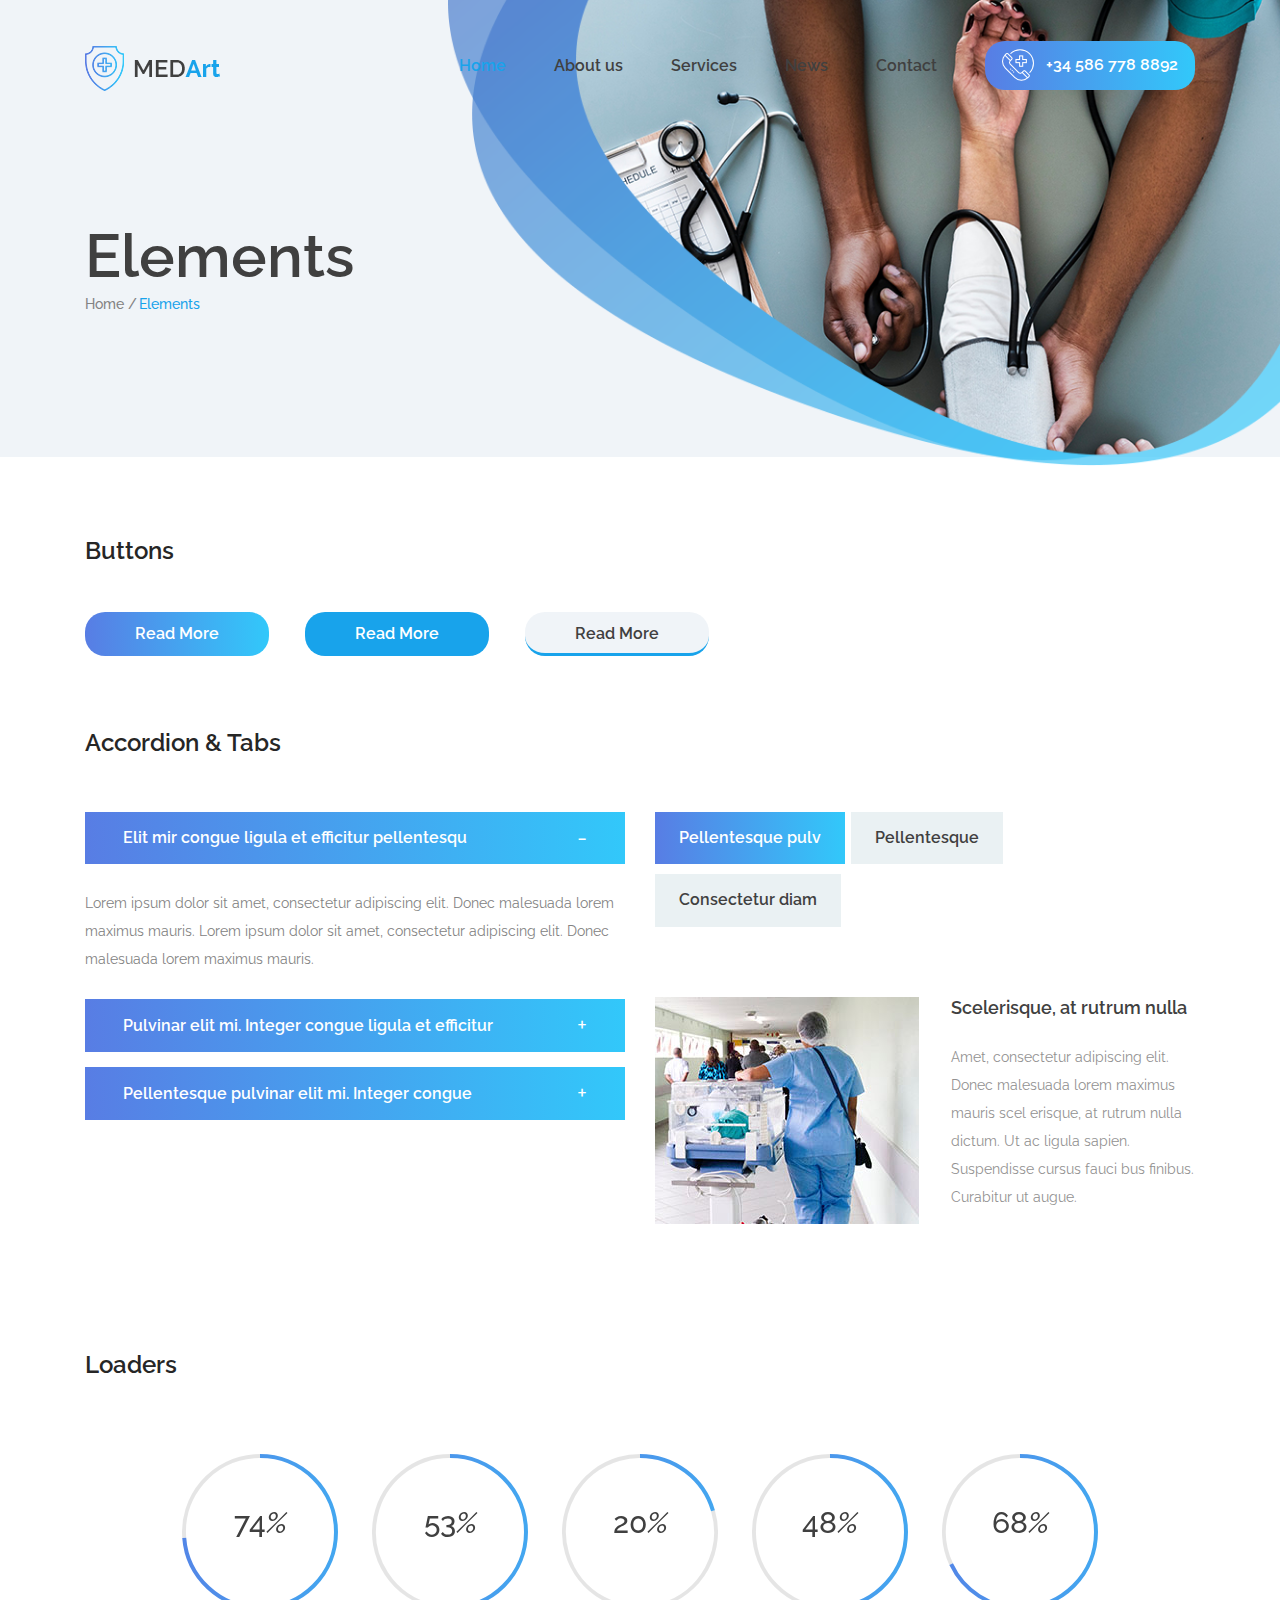
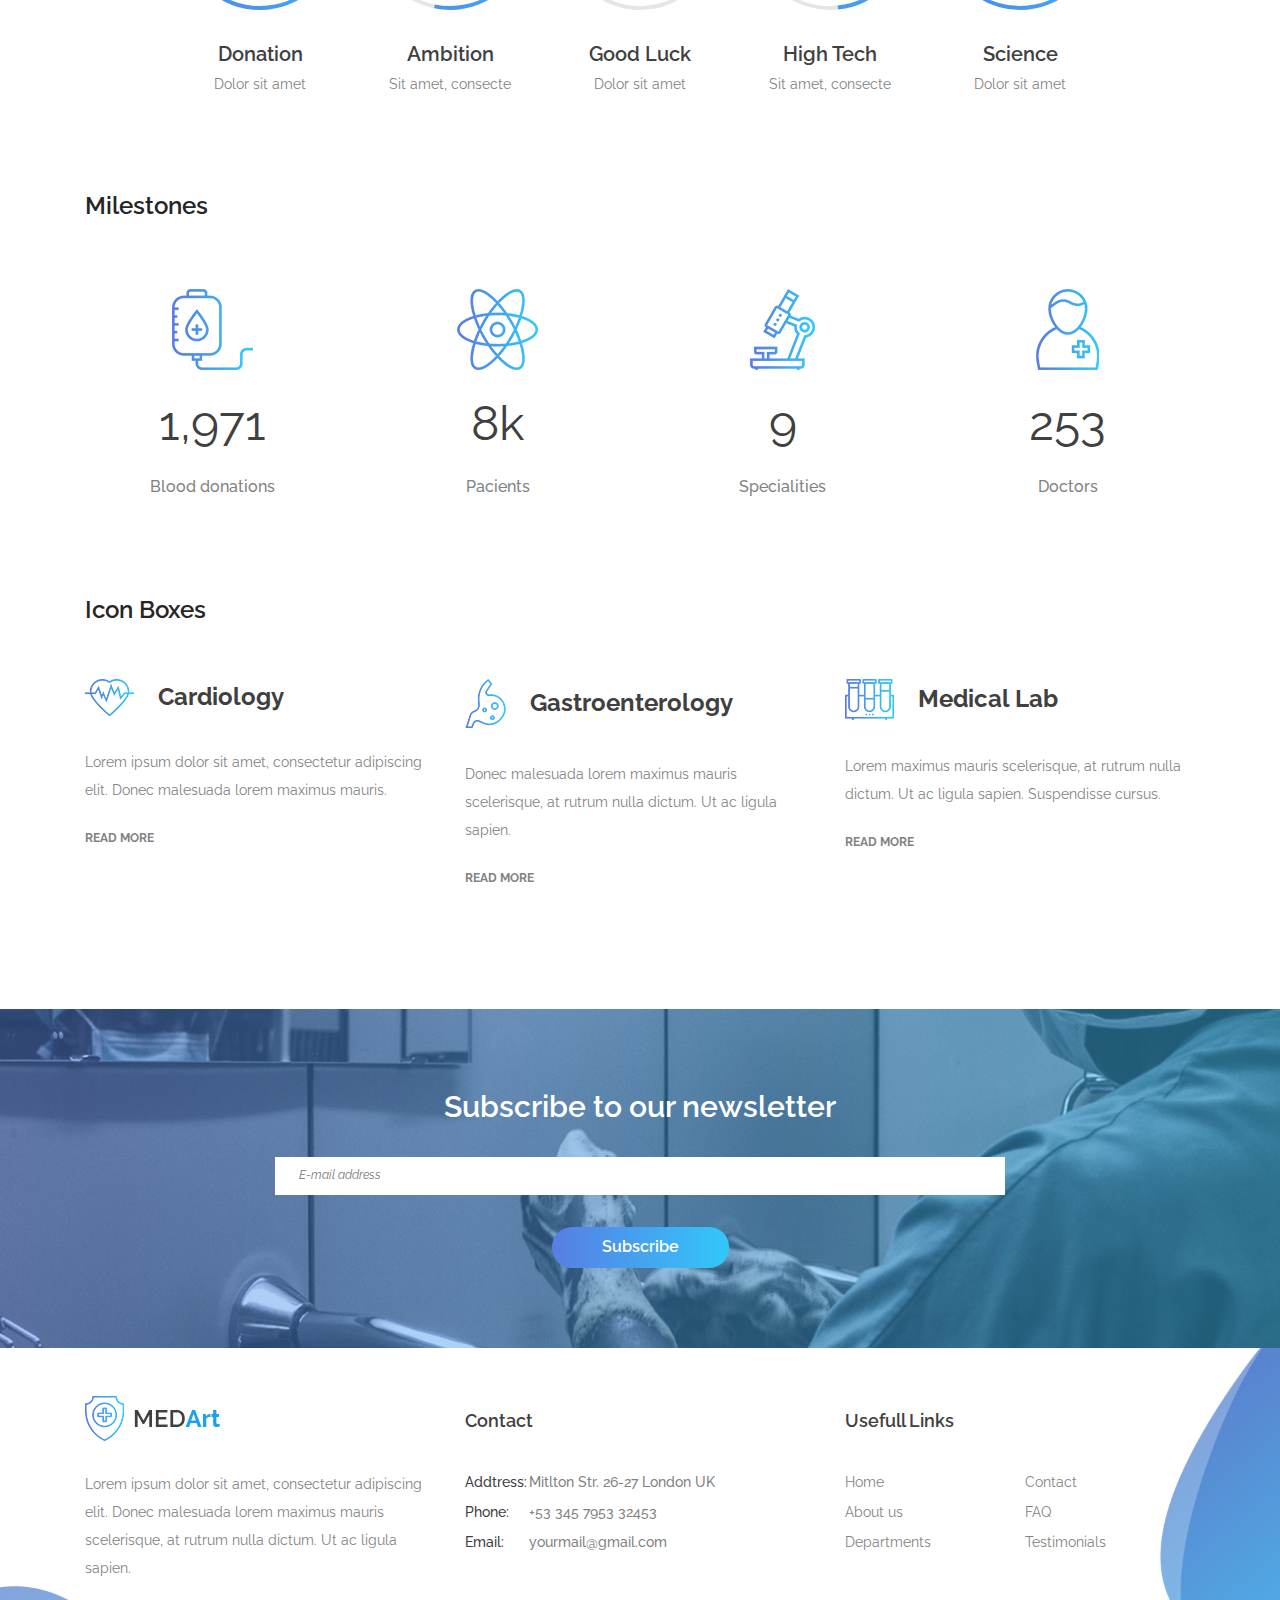
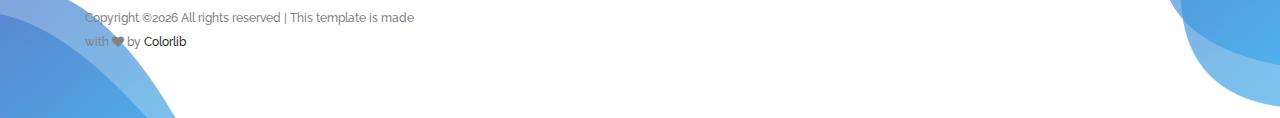
<file: medart/elements.html>
<!DOCTYPE html>
<html lang="en">
<head>
    <title>Hello World</title>

    <!-- Required meta tags -->
    <meta charset="utf-8">
    <meta name="viewport" content="width=device-width, initial-scale=1, shrink-to-fit=no">

    <!-- Bootstrap CSS -->
    <link rel="stylesheet" href="css/bootstrap.min.css">

    <!-- Swiper CSS -->
    <link rel="stylesheet" href="css/swiper.min.css">

    <link rel="stylesheet" type="text/css"
          href="https://cdnjs.cloudflare.com/ajax/libs/font-awesome/4.7.0/css/font-awesome.min.css">

    <!-- Styles -->
    <link rel="stylesheet" href="style.css">
</head>
<body class="single-page elements-page">
<header class="site-header">
    <div class="nav-bar">
        <div class="container">
            <div class="row">
                <div class="col-12 d-flex flex-wrap justify-content-between align-items-center">
                    <div class="site-branding d-flex align-items-center">
                        <a class="d-block" href="index.html" rel="home"><img class="d-block" src="images/logo.png"
                                                                             alt="logo"></a>
                    </div><!-- .site-branding -->

                    <nav class="site-navigation d-flex justify-content-end align-items-center">
                        <ul class="d-flex flex-column flex-lg-row justify-content-lg-end align-items-center">
                            <li class="current-menu-item"><a href="index.html">Home</a></li>
                            <li><a href="about.html">About us</a></li>
                            <li><a href="services.html">Services</a></li>
                            <li><a href="news.html">News</a></li>
                            <li><a href="contact.html">Contact</a></li>

                            <li class="call-btn button gradient-bg mt-3 mt-md-0">
                                <a class="d-flex justify-content-center align-items-center" href="#"><img
                                        src="images/emergency-call.png"> +34 586 778 8892</a>
                            </li>
                        </ul>
                    </nav><!-- .site-navigation -->

                    <div class="hamburger-menu d-lg-none">
                        <span></span>
                        <span></span>
                        <span></span>
                        <span></span>
                    </div><!-- .hamburger-menu -->
                </div><!-- .col -->
            </div><!-- .row -->
        </div><!-- .container -->
    </div><!-- .nav-bar -->

    <div class="container">
        <div class="row">
            <div class="col-12">
                <h1>Elements</h1>

                <div class="breadcrumbs">
                    <ul class="d-flex flex-wrap align-items-center p-0 m-0">
                        <li><a href="#">Home</a></li>
                        <li>Elements</li>
                    </ul>
                </div><!-- .breadcrumbs -->
            </div>
        </div>
    </div>

    <img class="header-img" src="images/elements-bg.png" alt="">
</header><!-- .site-header -->

<div class="container">
    <div class="row elements-wrap">
        <div class="col-12">
            <header class="entry-header elements-heading">
                <h2 class="entry-title">Buttons</h2>
            </header>

            <div class="entry-content elements-container">
                <a href="#" class="button gradient-bg">Read More</a>
                <a href="#" class="button dark">Read More</a>
                <a href="#" class="button">Read More</a>
            </div>
        </div>
    </div>

    <div class="row elements-wrap">
        <div class="col-12">
            <header class="entry-header elements-heading">
                <h2 class="entry-title">Accordion & Tabs</h2>
            </header>

            <div class="entry-content elements-container">
                <div class="row">
                    <div class="col-12 col-md-6">
                        <div class="accordion-wrap type-accordion">
                            <h3 class="entry-title d-flex justify-content-between align-items-center active">Elit mir
                                congue ligula et efficitur pellentesqu<span class="arrow-r"></span></h3>

                            <div class="entry-content">
                                <p>Lorem ipsum dolor sit amet, consectetur adipiscing elit. Donec malesuada lorem
                                    maximus mauris. Lorem ipsum dolor sit amet, consectetur adipiscing elit. Donec
                                    malesuada lorem maximus mauris.</p>
                            </div>

                            <h3 class="entry-title d-flex justify-content-between align-items-center">Pulvinar elit mi.
                                Integer congue ligula et efficitur <span class="arrow-r"></span></h3>

                            <div class="entry-content">
                                <p>Lorem ipsum dolor sit amet, consectetur adipiscing elit. Donec malesuada lorem
                                    maximus mauris. Lorem ipsum dolor sit amet, consectetur adipiscing elit. Donec
                                    malesuada lorem maximus mauris.</p>
                            </div>

                            <h3 class="entry-title d-flex justify-content-between align-items-center">Pellentesque
                                pulvinar elit mi. Integer congue<span class="arrow-r"></span></h3>

                            <div class="entry-content">
                                <p>Lorem ipsum dolor sit amet, consectetur adipiscing elit. Donec malesuada lorem
                                    maximus mauris. Lorem ipsum dolor sit amet, consectetur adipiscing elit. Donec
                                    malesuada lorem maximus mauris.</p>
                            </div>
                        </div>
                    </div>

                    <div class="col-12 col-md-6">
                        <div class="tabs">
                            <ul class="tabs-nav d-flex  flex-wrap">
                                <li class="tab-nav d-flex justify-content-center align-items-center"
                                    data-target="#tab_1">Pellentesque pulv
                                </li>
                                <li class="tab-nav d-flex justify-content-center align-items-center"
                                    data-target="#tab_2"> Pellentesque
                                </li>
                                <li class="tab-nav d-flex justify-content-center align-items-center"
                                    data-target="#tab_3">Consectetur diam
                                </li>
                            </ul>

                            <div class="tabs-container">
                                <div id="tab_1" class="tab-content">
                                    <img src="images/element-thumb.jpg" alt="">
                                    <h4>Scelerisque, at rutrum nulla</h4>
                                    <p>Amet, consectetur adipiscing elit. Donec malesuada lorem maximus mauris scel
                                        erisque, at rutrum nulla dictum. Ut ac ligula sapien. Suspendisse cursus fauci
                                        bus finibus. Curabitur ut augue.</p>
                                </div>

                                <div id="tab_2" class="tab-content">
                                    <img src="images/element-thumb.jpg" alt="">
                                    <h4>Scelerisque, at rutrum nulla</h4>
                                    <p>Amet, consectetur adipiscing elit. Donec malesuada lorem maximus mauris scel
                                        erisque, at rutrum nulla dictum. Ut ac ligula sapien. Suspendisse cursus fauci
                                        bus finibus. Curabitur ut augue.</p>
                                </div>

                                <div id="tab_3" class="tab-content">
                                    <img src="images/element-thumb.jpg" alt="">
                                    <h4>Scelerisque, at rutrum nulla</h4>
                                    <p>Amet, consectetur adipiscing elit. Donec malesuada lorem maximus mauris scel
                                        erisque, at rutrum nulla dictum. Ut ac ligula sapien. Suspendisse cursus fauci
                                        bus finibus. Curabitur ut augue.</p>
                                </div>
                            </div>
                        </div>
                    </div>
                </div>
            </div>
        </div>
    </div>

    <div class="row elements-wrap">
        <div class="col-12">
            <header class="entry-header elements-heading">
                <h2 class="entry-title">Loaders</h2>
            </header>

            <div class="entry-content elements-container">
                <div class="row">
                    <div class="col-12 col-sm-6 col-md-4 offset-lg-1 col-lg-2">
                        <div class="circular-progress-bar">
                            <div class="circle" id="loader_1">
                                <strong class="d-flex justify-content-center"></strong>
                            </div>

                            <h3 class="entry-title">Donation <span>Dolor sit amet</span></h3>
                        </div>
                    </div>

                    <div class="col-12 col-sm-6 col-md-4 col-lg-2">
                        <div class="circular-progress-bar">
                            <div class="circle" id="loader_2">
                                <strong class="d-flex justify-content-center"></strong>
                            </div>

                            <h3 class="entry-title">Ambition<span>Sit amet, consecte</span></h3>
                        </div>
                    </div>

                    <div class="col-12 col-sm-6 col-md-4 col-lg-2">
                        <div class="circular-progress-bar">
                            <div class="circle" id="loader_3">
                                <strong class="d-flex justify-content-center"></strong>
                            </div>

                            <h3 class="entry-title">Good Luck<span>Dolor sit amet</span></h3>
                        </div>
                    </div>

                    <div class="col-12 col-sm-6 col-md-4 col-lg-2">
                        <div class="circular-progress-bar">
                            <div class="circle" id="loader_4">
                                <strong class="d-flex justify-content-center"></strong>
                            </div>

                            <h3 class="entry-title">High Tech<span>Sit amet, consecte</span></h3>
                        </div>
                    </div>

                    <div class="col-12 col-sm-6 col-md-4 col-lg-2">
                        <div class="circular-progress-bar">
                            <div class="circle" id="loader_5">
                                <strong class="d-flex justify-content-center"></strong>
                            </div>

                            <h3 class="entry-title">Science<span>Dolor sit amet</span></h3>
                        </div>
                    </div>
                </div>
            </div>
        </div>
    </div>

    <div class="row elements-wrap">
        <div class="col-12">
            <header class="entry-header elements-heading">
                <h2 class="entry-title">Milestones</h2>
            </header>

            <div class="milestones">
                <div class="row flex flex-wrap justify-content-between">
                    <div class="col-12 col-sm-6 col-lg-3 mt-5 mt-lg-0">
                        <div class="counter-box">
                            <div class="d-flex justify-content-center align-items-center">
                                <img src="images/blood-donation.png" alt="">
                            </div>

                            <div class="d-flex justify-content-center align-items-baseline">
                                <div class="start-counter" data-to="5632" data-speed="2000"></div>
                            </div>

                            <h3 class="entry-title">Blood donations</h3><!-- entry-title -->
                        </div><!-- counter-box -->
                    </div><!-- .col -->

                    <div class="col-12 col-sm-6 col-lg-3 mt-5 mt-lg-0">
                        <div class="counter-box">
                            <div class="d-flex justify-content-center align-items-center">
                                <img src="images/pacients.png" alt="">
                            </div>

                            <div class="d-flex justify-content-center align-items-baseline">
                                <div class="start-counter" data-to="23" data-speed="2000"></div>
                                <div class="counter-k">k</div>
                            </div>

                            <h3 class="entry-title">Pacients</h3><!-- entry-title -->
                        </div><!-- counter-box -->
                    </div><!-- .col -->

                    <div class="col-12 col-sm-6 col-lg-3 mt-5 mt-lg-0">
                        <div class="counter-box">
                            <div class="d-flex justify-content-center align-items-center">
                                <img src="images/specialities.png" alt="">
                            </div>

                            <div class="d-flex justify-content-center align-items-baseline">
                                <div class="start-counter" data-to="25" data-speed="2000"></div>
                            </div>

                            <h3 class="entry-title">Specialities</h3><!-- entry-title -->
                        </div><!-- counter-box -->
                    </div><!-- .col -->

                    <div class="col-12 col-sm-6 col-lg-3 mt-5 mt-lg-0">
                        <div class="counter-box">
                            <div class="d-flex justify-content-center align-items-center">
                                <img src="images/doctors.png" alt="">
                            </div>

                            <div class="d-flex justify-content-center align-items-baseline">
                                <div class="start-counter" data-to="723" data-speed="2000"></div>
                            </div>

                            <h3 class="entry-title">Doctors</h3><!-- entry-title -->
                        </div><!-- counter-box -->
                    </div><!-- .col -->
                </div>
            </div>
        </div>
    </div>

    <div class="row elements-wrap">
        <div class="col-12">
            <header class="entry-header elements-heading">
                <h2 class="entry-title">Icon Boxes</h2>
            </header>

            <div class="entry-content elements-container">
                <div class="row align-items-start">
                    <div class="col-12 col-md-6 col-lg-4">
                        <div class="icon-box active">
                            <header class="entry-header d-flex align-items-center">
                                <img src="images/heart-beat.png" alt="">

                                <h3 class="entry-title">Cardiology</h3>
                            </header>

                            <div class="entry-content">
                                <p>Lorem ipsum dolor sit amet, consectetur adipiscing elit. Donec malesuada lorem
                                    maximus mauris.</p>
                            </div>

                            <div class="entry-footer">
                                <a href="#">read More</a>
                            </div>
                        </div>
                    </div>

                    <div class="col-12 col-md-6 col-lg-4 mt-5 mt-lg-0">
                        <div class="icon-box">
                            <header class="entry-header d-flex align-items-center">
                                <img src="images/stomach.png" alt="">

                                <h3 class="entry-title">Gastroenterology</h3>
                            </header>

                            <div class="entry-content">
                                <p>Donec malesuada lorem maximus mauris scelerisque, at rutrum nulla dictum. Ut ac
                                    ligula sapien.</p>
                            </div>

                            <div class="entry-footer">
                                <a href="#">read More</a>
                            </div>
                        </div>
                    </div>

                    <div class="col-12 col-md-6 col-lg-4 mt-5 mt-lg-0">
                        <div class="icon-box">
                            <header class="entry-header d-flex align-items-center">
                                <img src="images/blood-sample.png" alt="">

                                <h3 class="entry-title">Medical Lab</h3>
                            </header>

                            <div class="entry-content">
                                <p>Lorem maximus mauris scelerisque, at rutrum nulla dictum. Ut ac ligula sapien.
                                    Suspendisse cursus.</p>
                            </div>

                            <div class="entry-footer">
                                <a href="#">read More</a>
                            </div>
                        </div>
                    </div>
                </div>
            </div>
        </div>
    </div>
</div>

<div style="margin-top: 120px;"></div>

<div class="subscribe-banner">
    <div class="container">
        <div class="row">
            <div class="col-12 col-lg-8 offset-lg-2">
                <h2>Subscribe to our newsletter</h2>

                <form>
                    <input type="email" placeholder="E-mail address">
                    <input class="button gradient-bg" type="submit" value="Subscribe">
                </form>
            </div>
        </div>
    </div>
</div>

<footer class="site-footer">
    <div class="footer-widgets">
        <div class="container">
            <div class="row">
                <div class="col-12 col-md-6 col-lg-4">
                    <div class="foot-about">
                        <h2><a href="#"><img src="images/logo.png" alt=""></a></h2>

                        <p>Lorem ipsum dolor sit amet, consectetur adipiscing elit. Donec malesuada lorem maximus mauris
                            scelerisque, at rutrum nulla dictum. Ut ac ligula sapien.</p>

                        <p class="copyright">
                            <!-- Link back to Colorlib can't be removed. Template is licensed under CC BY 3.0. -->
                            Copyright &copy;<script>document.write(new Date().getFullYear());</script>
                            All rights reserved | This template is made with <i class="fa fa-heart"
                                                                                aria-hidden="true"></i> by <a
                                href="https://colorlib.com" target="_blank">Colorlib</a>
                            <!-- Link back to Colorlib can't be removed. Template is licensed under CC BY 3.0. --></p>
                    </div><!-- .foot-about -->
                </div><!-- .col -->

                <div class="col-12 col-md-6 col-lg-4 mt-5 mt-md-0">
                    <div class="foot-contact">
                        <h2>Contact</h2>

                        <ul class="p-0 m-0">
                            <li><span>Addtress:</span>Mitlton Str. 26-27 London UK</li>
                            <li><span>Phone:</span>+53 345 7953 32453</li>
                            <li><span>Email:</span>yourmail@gmail.com</li>
                        </ul>
                    </div>
                </div><!-- .col -->

                <div class="col-12 col-md-6 col-lg-4 mt-5 mt-md-0">
                    <div class="foot-links">
                        <h2>Usefull Links</h2>

                        <ul class="p-0 m-0">
                            <li><a href="#">Home</a></li>
                            <li><a href="#">About us</a></li>
                            <li><a href="#">Departments</a></li>
                            <li><a href="#">Contact</a></li>
                            <li><a href="#">FAQ</a></li>
                            <li><a href="#">Testimonials</a></li>
                        </ul>
                    </div><!-- .foot-links -->
                </div><!-- .col -->
            </div><!-- .row -->
        </div><!-- .container -->
    </div><!-- .footer-widgets -->
</footer><!-- .site-footer -->

<script type='text/javascript' src='js/jquery.js'></script>
<script type='text/javascript' src='js/jquery.collapsible.min.js'></script>
<script type='text/javascript' src='js/swiper.min.js'></script>
<script type='text/javascript' src='js/jquery.countdown.min.js'></script>
<script type='text/javascript' src='js/circle-progress.min.js'></script>
<script type='text/javascript' src='js/jquery.countTo.min.js'></script>
<script type='text/javascript' src='js/jquery.barfiller.js'></script>
<script type='text/javascript' src='js/custom.js'></script>
</body>
</html>
</file>
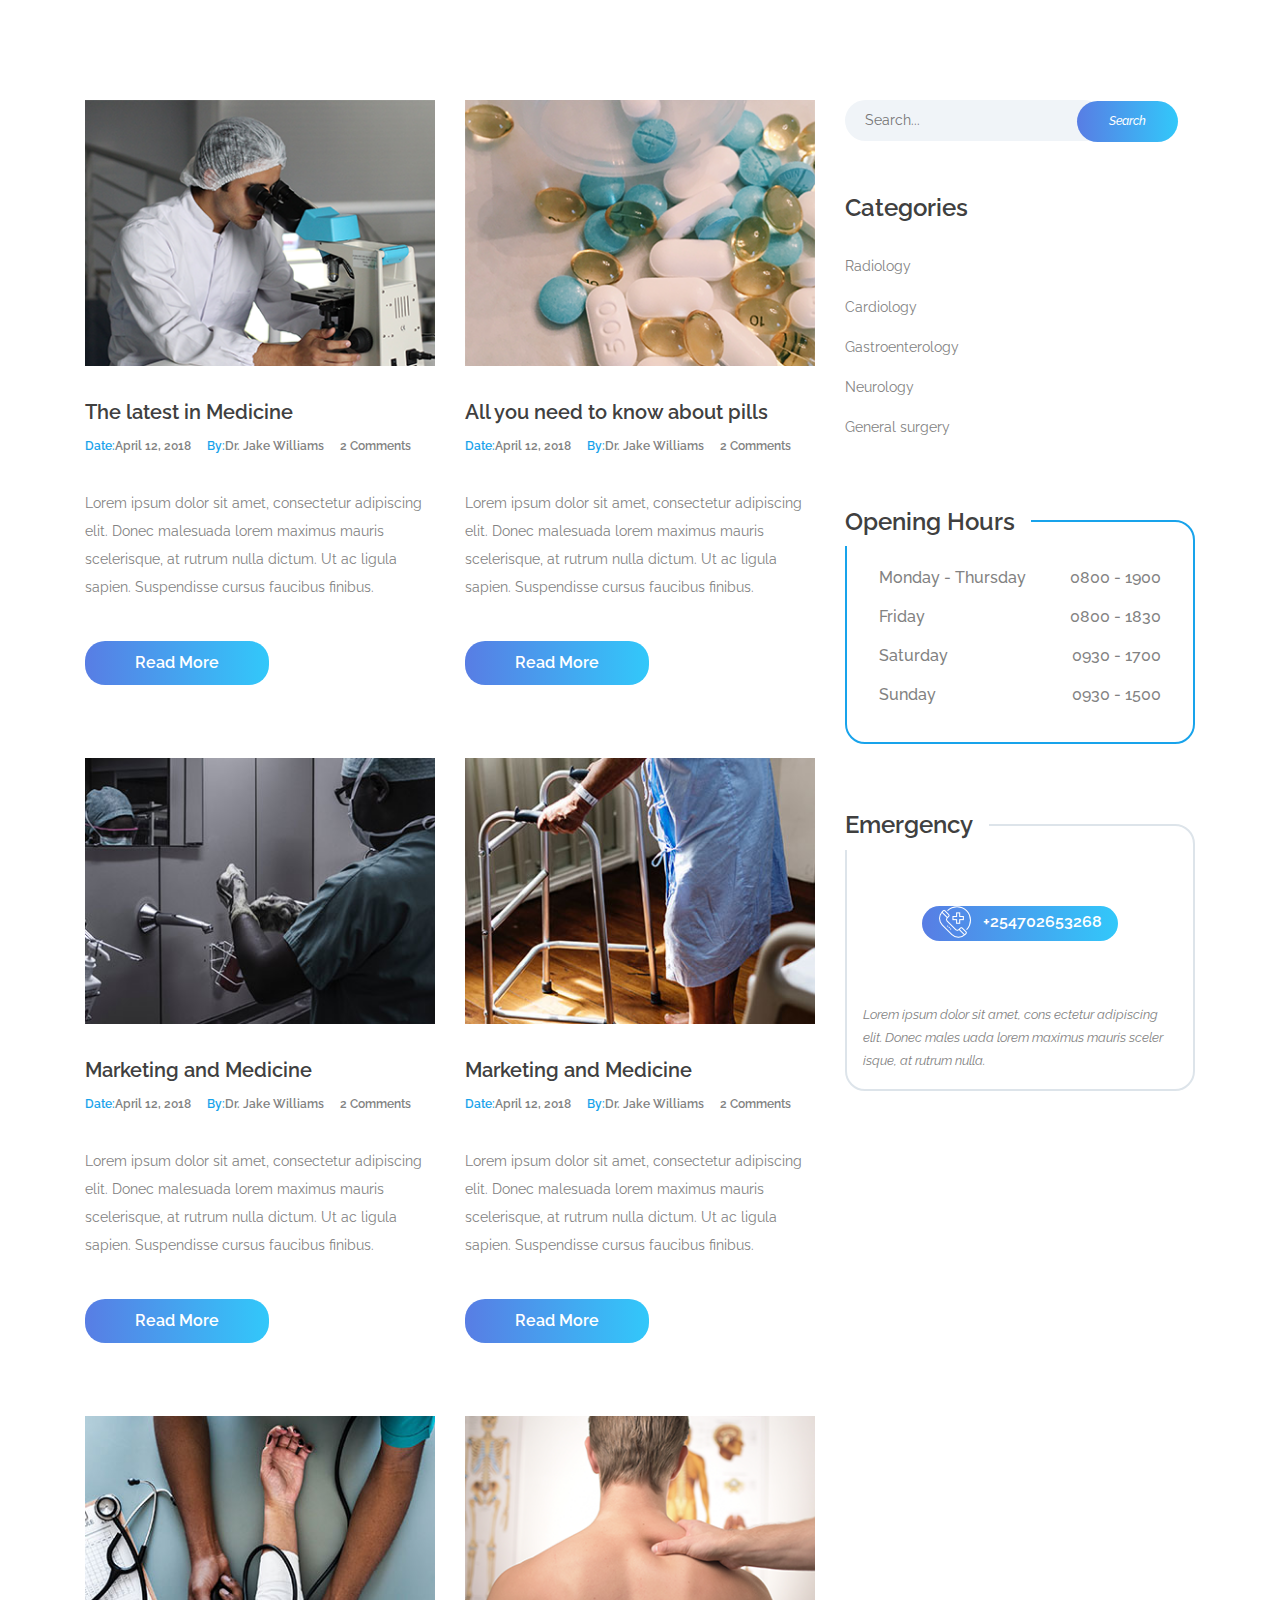
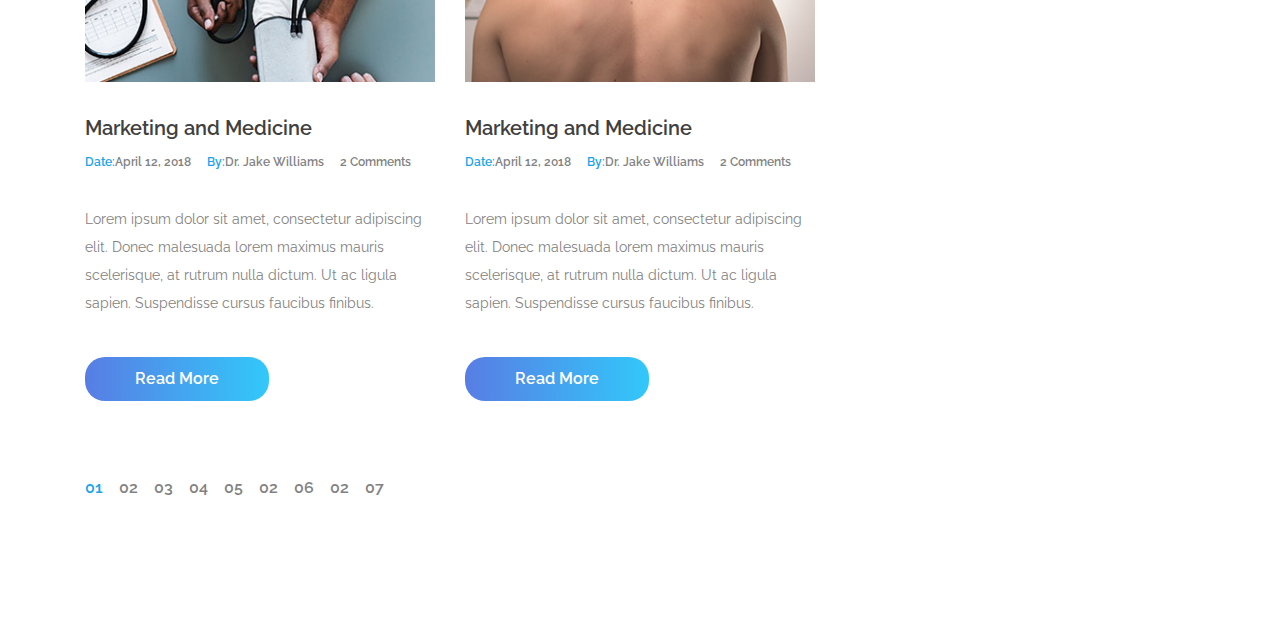
<file: medart/news.html>
<!DOCTYPE html>
<html lang="en">
<head>
    <title>Hello World</title>

    <!-- Required meta tags -->
    <meta charset="utf-8">
    <meta name="viewport" content="width=device-width, initial-scale=1, shrink-to-fit=no">

    <!-- Bootstrap CSS -->
    <link rel="stylesheet" href="css/bootstrap.min.css">

    <!-- Swiper CSS -->
    <link rel="stylesheet" href="css/swiper.min.css">

    <link rel="stylesheet" type="text/css"
          href="https://cdnjs.cloudflare.com/ajax/libs/font-awesome/4.7.0/css/font-awesome.min.css">

    <!-- Styles -->
    <link rel="stylesheet" href="style.css">
</head>
<body class="single-page blog-page">

<!--    <header class="site-header">-->
<!--        <div class="nav-bar">-->
<!--            <div class="container">-->
<!--                <div class="row">-->
<!--                    <div class="col-12 d-flex flex-wrap justify-content-between align-items-center">-->
<!--                        <div class="site-branding d-flex align-items-center">-->
<!--                            <a class="d-block" href="index.html" rel="home"><img class="d-block" src="images/logo.png" alt="logo"></a>-->
<!--                        </div>&lt;!&ndash; .site-branding &ndash;&gt;-->

<!--                        <nav class="site-navigation d-flex justify-content-end align-items-center">-->
<!--                            <ul class="d-flex flex-column flex-lg-row justify-content-lg-end align-items-center">-->
<!--                                <li class="current-menu-item"><a href="index.html">Home</a></li>-->
<!--                                <li><a href="about.html">About us</a></li>-->
<!--                                <li><a href="services.html">Services</a></li>-->
<!--                                <li><a href="news.html">News</a></li>-->
<!--                                <li><a href="contact.html">Contact</a></li>-->

<!--                                <li class="call-btn button gradient-bg mt-3 mt-md-0">-->
<!--                                    <a class="d-flex justify-content-center align-items-center" href="#"><img src="images/emergency-call.png"> +34 586 778 8892</a>-->
<!--                                </li>-->
<!--                            </ul>-->
<!--                        </nav>&lt;!&ndash; .site-navigation &ndash;&gt;-->

<!--                        <div class="hamburger-menu d-lg-none">-->
<!--                            <span></span>-->
<!--                            <span></span>-->
<!--                            <span></span>-->
<!--                            <span></span>-->
<!--                        </div>&lt;!&ndash; .hamburger-menu &ndash;&gt;-->
<!--                    </div>&lt;!&ndash; .col &ndash;&gt;-->
<!--                </div>&lt;!&ndash; .row &ndash;&gt;-->
<!--            </div>&lt;!&ndash; .container &ndash;&gt;-->
<!--        </div>&lt;!&ndash; .nav-bar &ndash;&gt;-->

<!--        <div class="container">-->
<!--            <div class="row">-->
<!--                <div class="col-12">-->
<!--                    <h1>News</h1>-->

<!--                    <div class="breadcrumbs">-->
<!--                        <ul class="d-flex flex-wrap align-items-center p-0 m-0">-->
<!--                            <li><a href="#">Home</a></li>-->
<!--                            <li>News</li>-->
<!--                        </ul>-->
<!--                    </div>&lt;!&ndash; .breadcrumbs &ndash;&gt;-->
<!--                </div>-->
<!--            </div>-->
<!--        </div>-->

<!--        <img class="header-img" src="images/news-bg.png" alt="">-->
<!--    </header>-->
<!-- .site-header -->

<div class="container">
    <div class="row">
        <div class="col-12 col-lg-8">
            <div class="the-news">
                <div class="row">
                    <div class="col-12 col-md-6">
                        <div class="the-news-wrap">
                            <figure class="post-thumbnail">
                                <a href="#"><img src="images/news-1.png" alt=""></a>
                            </figure>

                            <header class="entry-header">
                                <h3>The latest in Medicine</h3>

                                <div class="post-metas d-flex flex-wrap align-items-center">
                                    <div class="posted-date"><label>Date: </label><a href="#">April 12, 2018</a></div>

                                    <div class="posted-by"><label>By: </label><a href="#">Dr. Jake Williams</a></div>

                                    <div class="post-comments"><a href="#">2 Comments</a></div>
                                </div>
                            </header>

                            <div class="entry-content">
                                <p>Lorem ipsum dolor sit amet, consectetur adipiscing elit. Donec malesuada lorem
                                    maximus mauris scelerisque, at rutrum nulla dictum. Ut ac ligula sapien. Suspendisse
                                    cursus faucibus finibus. </p>
                            </div>

                            <footer class="entry-footer mt-5">
                                <a class="button gradient-bg" href="#">Read More</a>
                            </footer>
                        </div>
                    </div>

                    <div class="col-12 col-md-6">
                        <div class="the-news-wrap">
                            <figure class="post-thumbnail">
                                <a href="#"><img src="images/news-2.png" alt=""></a>
                            </figure>

                            <header class="entry-header">
                                <h3>All you need to know about pills</h3>

                                <div class="post-metas d-flex flex-wrap align-items-center">
                                    <div class="posted-date"><label>Date: </label><a href="#">April 12, 2018</a></div>

                                    <div class="posted-by"><label>By: </label><a href="#">Dr. Jake Williams</a></div>

                                    <div class="post-comments"><a href="#">2 Comments</a></div>
                                </div>
                            </header>

                            <div class="entry-content">
                                <p>Lorem ipsum dolor sit amet, consectetur adipiscing elit. Donec malesuada lorem
                                    maximus mauris scelerisque, at rutrum nulla dictum. Ut ac ligula sapien. Suspendisse
                                    cursus faucibus finibus. </p>
                            </div>

                            <footer class="entry-footer mt-5">
                                <a class="button gradient-bg" href="#">Read More</a>
                            </footer>
                        </div>
                    </div>

                    <div class="col-12 col-md-6">
                        <div class="the-news-wrap">
                            <figure class="post-thumbnail">
                                <a href="#"><img src="images/news-6.png" alt=""></a>
                            </figure>

                            <header class="entry-header">
                                <h3>Marketing and Medicine</h3>

                                <div class="post-metas d-flex flex-wrap align-items-center">
                                    <div class="posted-date"><label>Date: </label><a href="#">April 12, 2018</a></div>

                                    <div class="posted-by"><label>By: </label><a href="#">Dr. Jake Williams</a></div>

                                    <div class="post-comments"><a href="#">2 Comments</a></div>
                                </div>
                            </header>

                            <div class="entry-content">
                                <p>Lorem ipsum dolor sit amet, consectetur adipiscing elit. Donec malesuada lorem
                                    maximus mauris scelerisque, at rutrum nulla dictum. Ut ac ligula sapien. Suspendisse
                                    cursus faucibus finibus. </p>
                            </div>

                            <footer class="entry-footer mt-5">
                                <a class="button gradient-bg" href="#">Read More</a>
                            </footer>
                        </div>
                    </div>

                    <div class="col-12 col-md-6">
                        <div class="the-news-wrap">
                            <figure class="post-thumbnail">
                                <a href="#"><img src="images/news-4.png" alt=""></a>
                            </figure>

                            <header class="entry-header">
                                <h3>Marketing and Medicine</h3>

                                <div class="post-metas d-flex flex-wrap align-items-center">
                                    <div class="posted-date"><label>Date: </label><a href="#">April 12, 2018</a></div>

                                    <div class="posted-by"><label>By: </label><a href="#">Dr. Jake Williams</a></div>

                                    <div class="post-comments"><a href="#">2 Comments</a></div>
                                </div>
                            </header>

                            <div class="entry-content">
                                <p>Lorem ipsum dolor sit amet, consectetur adipiscing elit. Donec malesuada lorem
                                    maximus mauris scelerisque, at rutrum nulla dictum. Ut ac ligula sapien. Suspendisse
                                    cursus faucibus finibus. </p>
                            </div>

                            <footer class="entry-footer mt-5">
                                <a class="button gradient-bg" href="#">Read More</a>
                            </footer>
                        </div>
                    </div>

                    <div class="col-12 col-md-6">
                        <div class="the-news-wrap">
                            <figure class="post-thumbnail">
                                <a href="#"><img src="images/news-5.png" alt=""></a>
                            </figure>

                            <header class="entry-header">
                                <h3>Marketing and Medicine</h3>

                                <div class="post-metas d-flex flex-wrap align-items-center">
                                    <div class="posted-date"><label>Date: </label><a href="#">April 12, 2018</a></div>

                                    <div class="posted-by"><label>By: </label><a href="#">Dr. Jake Williams</a></div>

                                    <div class="post-comments"><a href="#">2 Comments</a></div>
                                </div>
                            </header>

                            <div class="entry-content">
                                <p>Lorem ipsum dolor sit amet, consectetur adipiscing elit. Donec malesuada lorem
                                    maximus mauris scelerisque, at rutrum nulla dictum. Ut ac ligula sapien. Suspendisse
                                    cursus faucibus finibus. </p>
                            </div>

                            <footer class="entry-footer mt-5">
                                <a class="button gradient-bg" href="#">Read More</a>
                            </footer>
                        </div>
                    </div>

                    <div class="col-12 col-md-6">
                        <div class="the-news-wrap">
                            <figure class="post-thumbnail">
                                <a href="#"><img src="images/news-3.png" alt=""></a>
                            </figure>

                            <header class="entry-header">
                                <h3>Marketing and Medicine</h3>

                                <div class="post-metas d-flex flex-wrap align-items-center">
                                    <div class="posted-date"><label>Date: </label><a href="#">April 12, 2018</a></div>

                                    <div class="posted-by"><label>By: </label><a href="#">Dr. Jake Williams</a></div>

                                    <div class="post-comments"><a href="#">2 Comments</a></div>
                                </div>
                            </header>

                            <div class="entry-content">
                                <p>Lorem ipsum dolor sit amet, consectetur adipiscing elit. Donec malesuada lorem
                                    maximus mauris scelerisque, at rutrum nulla dictum. Ut ac ligula sapien. Suspendisse
                                    cursus faucibus finibus. </p>
                            </div>

                            <footer class="entry-footer mt-5">
                                <a class="button gradient-bg" href="#">Read More</a>
                            </footer>
                        </div>
                    </div>

                    <div class="col-12">
                        <ul class="pagination d-flex flex-wrap align-items-center p-0">
                            <li class="active"><a href="#">01</a></li>
                            <li><a href="#">02</a></li>
                            <li><a href="#">03</a></li>
                            <li><a href="#">04</a></li>
                            <li><a href="#">05</a></li>
                            <li><a href="#">02</a></li>
                            <li><a href="#">06</a></li>
                            <li><a href="#">02</a></li>
                            <li><a href="#">07</a></li>
                        </ul>
                    </div>
                </div>
            </div>
        </div>

        <div class="col-12 col-lg-4">
            <div class="sidebar">
                <div class="search-widget">
                    <form class="flex flex-wrap align-items-center">
                        <input type="search" placeholder="Search...">
                        <button type="submit" class="flex justify-content-center align-items-center">Search</button>
                    </form><!-- .flex -->
                </div><!-- .search-widget -->

                <div class="sidebar-cats">
                    <h2 class="widget-title">Categories</h2>

                    <ul class="p-0 m-0">
                        <li><a href="#">Radiology</a></li>
                        <li><a href="#">Cardiology</a></li>
                        <li><a href="#">Gastroenterology</a></li>
                        <li><a href="#">Neurology</a></li>
                        <li><a href="#">General surgery</a></li>
                    </ul>
                </div>

                <!--                <div class="popular-posts">-->
                <!--                    <h2 class="widget-title">Latest Posts</h2>-->

                <!--                    <ul class="p-0 m-0">-->
                <!--                        <li class="d-flex flex-wrap justify-content-between">-->
                <!--                            <figure><a href="#"><img src="images/p-1.jpg" alt=""></a></figure>-->

                <!--                            <div class="entry-content">-->
                <!--                                <h3 class="entry-title"><a href="#">A big discovery for medicine worldwide</a></h3>-->

                <!--                                <div class="posted-date">Feb 05, 2018</div>-->
                <!--                            </div>-->
                <!--                        </li>-->

                <!--                        <li class="d-flex flex-wrap justify-content-between">-->
                <!--                            <figure><a href="#"><img src="images/p-2.jpg" alt=""></a></figure>-->

                <!--                            <div class="entry-content">-->
                <!--                                <h3 class="entry-title"><a href="#">Dentistry for everybody under 18</a></h3>-->

                <!--                                <div class="posted-date">Feb 05, 2018</div>-->
                <!--                            </div>-->
                <!--                        </li>-->

                <!--                        <li class="d-flex flex-wrap justify-content-between">-->
                <!--                            <figure><a href="#"><img src="images/p-3.jpg" alt=""></a></figure>-->

                <!--                            <div class="entry-content">-->
                <!--                                <h3 class="entry-title"><a href="#">When it’s time to take pills</a></h3>-->

                <!--                                <div class="posted-date">Feb 05, 2018</div>-->
                <!--                            </div>-->
                <!--                        </li>-->
                <!--                    </ul>-->
                <!--                </div>&lt;!&ndash; .cat-links &ndash;&gt;-->

                <div class="opening-hours">
                    <h2 class="d-flex align-items-center">Opening Hours</h2>

                    <ul class="p-0 m-0">
                        <li>Monday - Thursday <span>0800 - 1900</span></li>
                        <li>Friday <span>0800 - 1830</span></li>
                        <li>Saturday <span>0930 - 1700</span></li>
                        <li>Sunday <span>0930 - 1500</span></li>
                    </ul>
                </div>

                <div class="emergency-box">
                    <h2 class="d-flex align-items-center">Emergency</h2>

                    <div class="call-btn text-center">
                        <a class="d-flex justify-content-center align-items-center button gradient-bg" href="#"><img
                                src="images/emergency-call.png" alt="call us"> +254702653268</a>
                    </div>

                    <p>Lorem ipsum dolor sit amet, cons ectetur adipiscing elit. Donec males uada lorem maximus mauris
                        sceler isque, at rutrum nulla.</p>
                </div>
            </div>
        </div>
    </div>
</div>

<!--    <div class="subscribe-banner">-->
<!--        <div class="container">-->
<!--            <div class="row">-->
<!--                <div class="col-12 col-lg-8 offset-lg-2">-->
<!--                    <h2>Subscribe to our newsletter</h2>-->

<!--                    <form>-->
<!--                        <input type="email" placeholder="E-mail address">-->
<!--                        <input class="button gradient-bg" type="submit" value="Subscribe">-->
<!--                    </form>-->
<!--                </div>-->
<!--            </div>-->
<!--        </div>-->
<!--    </div>-->

<!--    <footer class="site-footer">-->
<!--        <div class="footer-widgets">-->
<!--            <div class="container">-->
<!--                <div class="row">-->
<!--                    <div class="col-12 col-md-6 col-lg-4">-->
<!--                        <div class="foot-about">-->
<!--                            <h2><a href="#"><img src="images/logo.png" alt=""></a></h2>-->

<!--                            <p>Lorem ipsum dolor sit amet, consectetur adipiscing elit. Donec malesuada lorem maximus mauris scelerisque, at rutrum nulla dictum. Ut ac ligula sapien.</p>-->

<!--                            <p class="copyright">&lt;!&ndash; Link back to Colorlib can't be removed. Template is licensed under CC BY 3.0. &ndash;&gt;-->
<!--Copyright &copy;<script>document.write(new Date().getFullYear());</script> All rights reserved | This template is made with <i class="fa fa-heart" aria-hidden="true"></i> by <a href="https://colorlib.com" target="_blank">Colorlib</a>-->
<!--&lt;!&ndash; Link back to Colorlib can't be removed. Template is licensed under CC BY 3.0. &ndash;&gt;</p>-->
<!--                        </div>&lt;!&ndash; .foot-about &ndash;&gt;-->
<!--                    </div>&lt;!&ndash; .col &ndash;&gt;-->

<!--                    <div class="col-12 col-md-6 col-lg-4 mt-5 mt-md-0">-->
<!--                        <div class="foot-contact">-->
<!--                            <h2>Contact</h2>-->

<!--                            <ul class="p-0 m-0">-->
<!--                                <li><span>Addtress:</span>Mitlton Str. 26-27 London UK</li>-->
<!--                                <li><span>Phone:</span>+53 345 7953 32453</li>-->
<!--                                <li><span>Email:</span>yourmail@gmail.com</li>-->
<!--                            </ul>-->
<!--                        </div>-->
<!--                    </div>&lt;!&ndash; .col &ndash;&gt;-->

<!--                    <div class="col-12 col-md-6 col-lg-4 mt-5 mt-md-0">-->
<!--                        <div class="foot-links">-->
<!--                            <h2>Usefull Links</h2>-->

<!--                            <ul class="p-0 m-0">-->
<!--                                <li><a href="#">Home</a></li>-->
<!--                                <li><a href="#">About us</a></li>-->
<!--                                <li><a href="#">Departments</a></li>-->
<!--                                <li><a href="#">Contact</a></li>-->
<!--                                <li><a href="#">FAQ</a></li>-->
<!--                                <li><a href="#">Testimonials</a></li>-->
<!--                            </ul>-->
<!--                        </div>&lt;!&ndash; .foot-links &ndash;&gt;-->
<!--                    </div>&lt;!&ndash; .col &ndash;&gt;-->
<!--                </div>&lt;!&ndash; .row &ndash;&gt;-->
<!--            </div>&lt;!&ndash; .container &ndash;&gt;-->
<!--        </div>&lt;!&ndash; .footer-widgets &ndash;&gt;-->
<!--    </footer>-->
<!-- .site-footer -->

<script type='text/javascript' src='js/jquery.js'></script>
<script type='text/javascript' src='js/jquery.collapsible.min.js'></script>
<script type='text/javascript' src='js/swiper.min.js'></script>
<script type='text/javascript' src='js/jquery.countdown.min.js'></script>
<script type='text/javascript' src='js/circle-progress.min.js'></script>
<script type='text/javascript' src='js/jquery.countTo.min.js'></script>
<script type='text/javascript' src='js/jquery.barfiller.js'></script>
<script type='text/javascript' src='js/custom.js'></script>
</body>
</html>
</file>
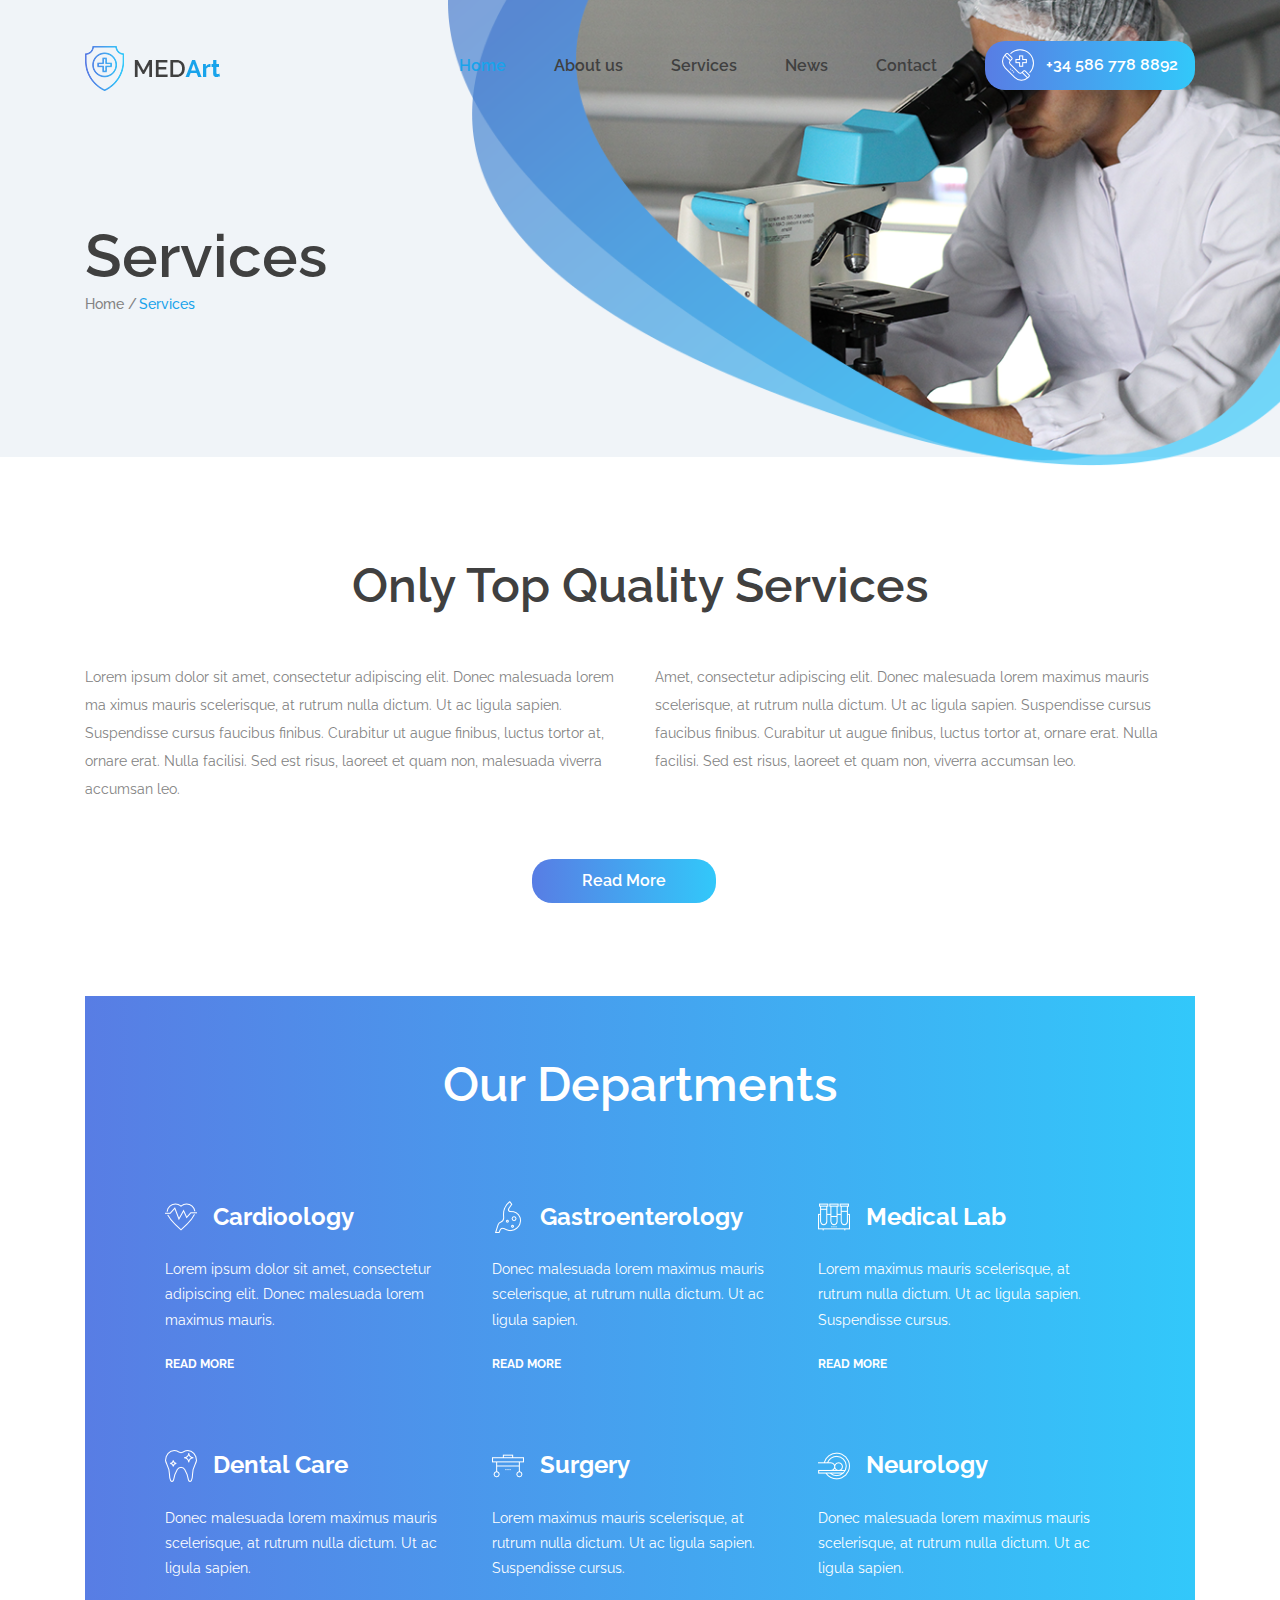
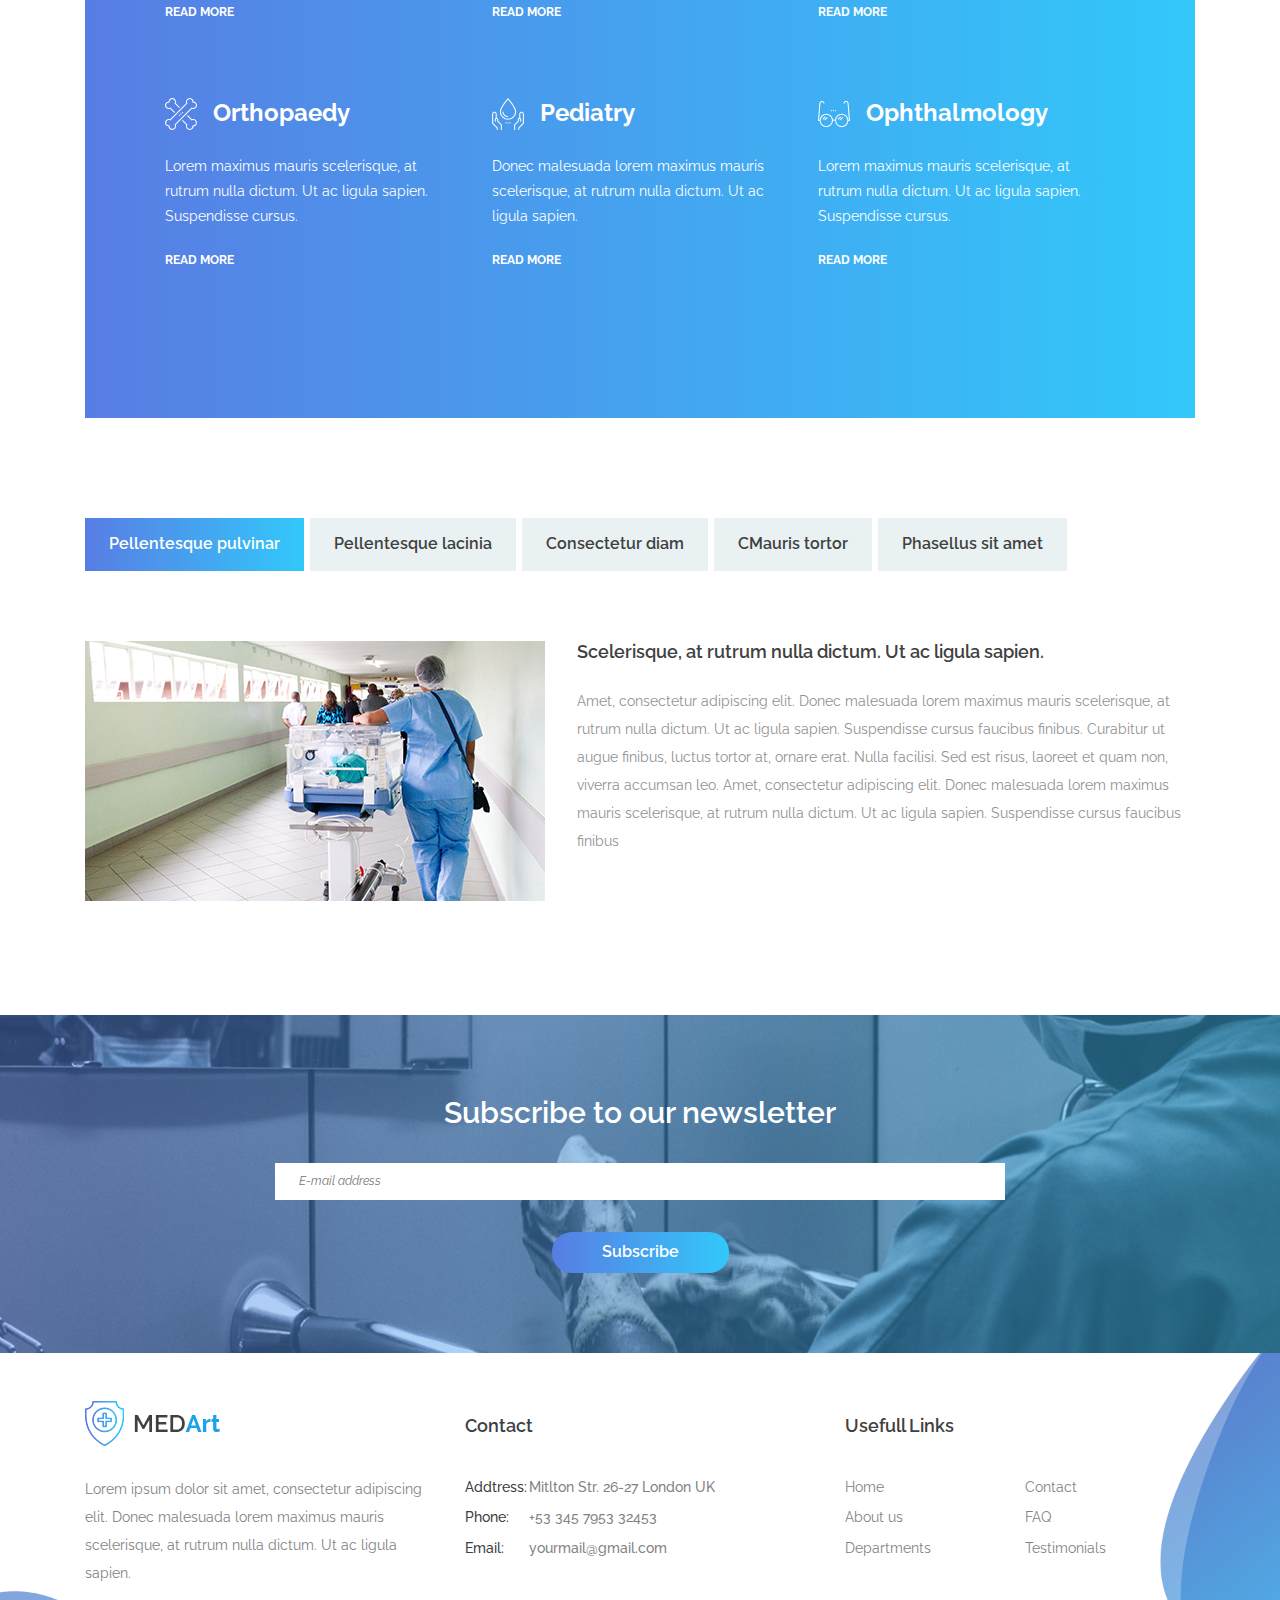
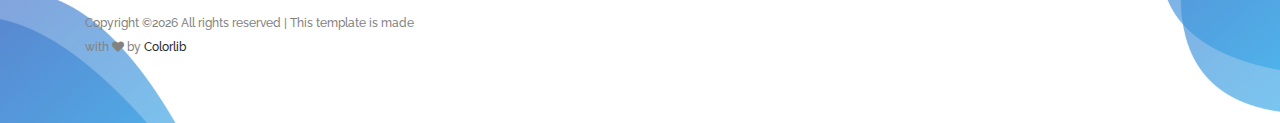
<file: medart/services.html>
<!DOCTYPE html>
<html lang="en">
<head>
    <title>Hello World</title>

    <!-- Required meta tags -->
    <meta charset="utf-8">
    <meta name="viewport" content="width=device-width, initial-scale=1, shrink-to-fit=no">

    <!-- Bootstrap CSS -->
    <link rel="stylesheet" href="css/bootstrap.min.css">

    <link rel="stylesheet" type="text/css"
          href="https://cdnjs.cloudflare.com/ajax/libs/font-awesome/4.7.0/css/font-awesome.min.css">

    <!-- Swiper CSS -->
    <link rel="stylesheet" href="css/swiper.min.css">

    <!-- Styles -->
    <link rel="stylesheet" href="style.css">
</head>
<body class="single-page">
<header class="site-header">
    <div class="nav-bar">
        <div class="container">
            <div class="row">
                <div class="col-12 d-flex flex-wrap justify-content-between align-items-center">
                    <div class="site-branding d-flex align-items-center">
                        <a class="d-block" href="index.html" rel="home"><img class="d-block" src="images/logo.png"
                                                                             alt="logo"></a>
                    </div><!-- .site-branding -->

                    <nav class="site-navigation d-flex justify-content-end align-items-center">
                        <ul class="d-flex flex-column flex-lg-row justify-content-lg-end align-items-center">
                            <li class="current-menu-item"><a href="index.html">Home</a></li>
                            <li><a href="about.html">About us</a></li>
                            <li><a href="services.html">Services</a></li>
                            <li><a href="news.html">News</a></li>
                            <li><a href="contact.html">Contact</a></li>

                            <li class="call-btn button gradient-bg mt-3 mt-md-0">
                                <a class="d-flex justify-content-center align-items-center" href="#"><img
                                        src="images/emergency-call.png"> +34 586 778 8892</a>
                            </li>
                        </ul>
                    </nav><!-- .site-navigation -->

                    <div class="hamburger-menu d-lg-none">
                        <span></span>
                        <span></span>
                        <span></span>
                        <span></span>
                    </div><!-- .hamburger-menu -->
                </div><!-- .col -->
            </div><!-- .row -->
        </div><!-- .container -->
    </div><!-- .nav-bar -->

    <div class="container">
        <div class="row">
            <div class="col-12">
                <h1>Services</h1>

                <div class="breadcrumbs">
                    <ul class="d-flex flex-wrap align-items-center p-0 m-0">
                        <li><a href="#">Home</a></li>
                        <li>Services</li>
                    </ul>
                </div><!-- .breadcrumbs -->
            </div>
        </div>
    </div>

    <img class="header-img" src="images/service-bg.png" alt="">
</header><!-- .site-header -->

<div class="quality-services">
    <div class="container">
        <div class="row">
            <div class="col-12">
                <h2>Only Top Quality Services</h2>

                <div class="row">
                    <div class="col-12 col-md-6">
                        <p>Lorem ipsum dolor sit amet, consectetur adipiscing elit. Donec malesuada lorem ma ximus
                            mauris scelerisque, at rutrum nulla dictum. Ut ac ligula sapien. Suspendisse cursus faucibus
                            finibus. Curabitur ut augue finibus, luctus tortor at, ornare erat. Nulla facilisi. Sed est
                            risus, laoreet et quam non, malesuada viverra accumsan leo.</p>
                    </div>

                    <div class="col-12 col-md-6">
                        <p>Amet, consectetur adipiscing elit. Donec malesuada lorem maximus mauris scelerisque, at
                            rutrum nulla dictum. Ut ac ligula sapien. Suspendisse cursus faucibus finibus. Curabitur ut
                            augue finibus, luctus tortor at, ornare erat. Nulla facilisi. Sed est risus, laoreet et quam
                            non, viverra accumsan leo.</p>
                    </div>
                </div>

                <div class="w-100 text-center mt-5">
                    <a class="button gradient-bg" href="#">Read More</a>
                </div>
            </div>
        </div>
    </div>
</div>

<div class="container">
    <div class="row">
        <div class="col-12">
            <div class="our-departments-wrap">
                <h2>Our Departments</h2>

                <div class="row">
                    <div class="col-12 col-md-6 col-lg-4">
                        <div class="our-departments-cont">
                            <header class="entry-header d-flex flex-wrap align-items-center">
                                <img src="images/cardiogram.png" alt="">

                                <h3>Cardioology</h3>
                            </header>

                            <div class="entry-content">
                                <p>Lorem ipsum dolor sit amet, consectetur adipiscing elit. Donec malesuada lorem
                                    maximus mauris.</p>
                            </div>

                            <footer class="entry-footer">
                                <a href="#">read more</a>
                            </footer>
                        </div>
                    </div>

                    <div class="col-12 col-md-6 col-lg-4">
                        <div class="our-departments-cont">
                            <header class="entry-header d-flex flex-wrap align-items-center">
                                <img src="images/stomach-2.png" alt="">

                                <h3>Gastroenterology</h3>
                            </header>

                            <div class="entry-content">
                                <p>Donec malesuada lorem maximus mauris scelerisque, at rutrum nulla dictum. Ut ac
                                    ligula sapien.</p>
                            </div>

                            <footer class="entry-footer">
                                <a href="#">read more</a>
                            </footer>
                        </div>
                    </div>

                    <div class="col-12 col-md-6 col-lg-4">
                        <div class="our-departments-cont">
                            <header class="entry-header d-flex flex-wrap align-items-center">
                                <img src="images/blood-sample-2.png" alt="">

                                <h3>Medical Lab</h3>
                            </header>

                            <div class="entry-content">
                                <p>Lorem maximus mauris scelerisque, at rutrum nulla dictum. Ut ac ligula sapien.
                                    Suspendisse cursus.</p>
                            </div>

                            <footer class="entry-footer">
                                <a href="#">read more</a>
                            </footer>
                        </div>
                    </div>

                    <div class="col-12 col-md-6 col-lg-4">
                        <div class="our-departments-cont">
                            <header class="entry-header d-flex flex-wrap align-items-center">
                                <img src="images/teeth.png" alt="">

                                <h3>Dental Care</h3>
                            </header>

                            <div class="entry-content">
                                <p>Donec malesuada lorem maximus mauris scelerisque, at rutrum nulla dictum. Ut ac
                                    ligula sapien.</p>
                            </div>

                            <footer class="entry-footer">
                                <a href="#">read more</a>
                            </footer>
                        </div>
                    </div>

                    <div class="col-12 col-md-6 col-lg-4">
                        <div class="our-departments-cont">
                            <header class="entry-header d-flex flex-wrap align-items-center">
                                <img src="images/stretcher.png" alt="">

                                <h3>Surgery</h3>
                            </header>

                            <div class="entry-content">
                                <p>Lorem maximus mauris scelerisque, at rutrum nulla dictum. Ut ac ligula sapien.
                                    Suspendisse cursus.</p>
                            </div>

                            <footer class="entry-footer">
                                <a href="#">read more</a>
                            </footer>
                        </div>
                    </div>

                    <div class="col-12 col-md-6 col-lg-4">
                        <div class="our-departments-cont">
                            <header class="entry-header d-flex flex-wrap align-items-center">
                                <img src="images/scanner.png" alt="">

                                <h3>Neurology</h3>
                            </header>

                            <div class="entry-content">
                                <p>Donec malesuada lorem maximus mauris scelerisque, at rutrum nulla dictum. Ut ac
                                    ligula sapien.</p>
                            </div>

                            <footer class="entry-footer">
                                <a href="#">read more</a>
                            </footer>
                        </div>
                    </div>

                    <div class="col-12 col-md-6 col-lg-4 mb-md-0">
                        <div class="our-departments-cont">
                            <header class="entry-header d-flex flex-wrap align-items-center">
                                <img src="images/bones.png" alt="">

                                <h3>Orthopaedy</h3>
                            </header>

                            <div class="entry-content">
                                <p>Lorem maximus mauris scelerisque, at rutrum nulla dictum. Ut ac ligula sapien.
                                    Suspendisse cursus.</p>
                            </div>

                            <footer class="entry-footer">
                                <a href="#">read more</a>
                            </footer>
                        </div>
                    </div>

                    <div class="col-12 col-md-6 col-lg-4 mb-lg-0">
                        <div class="our-departments-cont">
                            <header class="entry-header d-flex flex-wrap align-items-center">
                                <img src="images/blood-donation-2.png" alt="">

                                <h3>Pediatry</h3>
                            </header>

                            <div class="entry-content">
                                <p>Donec malesuada lorem maximus mauris scelerisque, at rutrum nulla dictum. Ut ac
                                    ligula sapien.</p>
                            </div>

                            <footer class="entry-footer">
                                <a href="#">read more</a>
                            </footer>
                        </div>
                    </div>

                    <div class="col-12 col-md-6 col-lg-4 mb-0">
                        <div class="our-departments-cont">
                            <header class="entry-header d-flex flex-wrap align-items-center">
                                <img src="images/glasses.png" alt="">

                                <h3>Ophthalmology</h3>
                            </header>

                            <div class="entry-content">
                                <p>Lorem maximus mauris scelerisque, at rutrum nulla dictum. Ut ac ligula sapien.
                                    Suspendisse cursus.</p>
                            </div>

                            <footer class="entry-footer">
                                <a href="#">read more</a>
                            </footer>
                        </div>
                    </div>
                </div>
            </div>
        </div>
    </div>
</div>

<div class="container">
    <div class="row">
        <div class="col-12">
            <div class="services-tabs">
                <div class="tabs">
                    <ul class="tabs-nav d-flex flex-wrap">
                        <li class="tab-nav d-flex justify-content-center align-items-center" data-target="#tab_1">
                            Pellentesque pulvinar
                        </li>
                        <li class="tab-nav d-flex justify-content-center align-items-center" data-target="#tab_2">
                            Pellentesque lacinia
                        </li>
                        <li class="tab-nav d-flex justify-content-center align-items-center" data-target="#tab_3">
                            Consectetur diam
                        </li>
                        <li class="tab-nav d-flex justify-content-center align-items-center" data-target="#tab_4">
                            CMauris tortor
                        </li>
                        <li class="tab-nav d-flex justify-content-center align-items-center" data-target="#tab_5">
                            Phasellus sit amet
                        </li>
                    </ul>

                    <div class="tabs-container">
                        <div id="tab_1" class="tab-content">
                            <img src="images/service-tab-img.png" alt="">

                            <h4>Scelerisque, at rutrum nulla dictum. Ut ac ligula sapien. </h4>

                            <p>Amet, consectetur adipiscing elit. Donec malesuada lorem maximus mauris scelerisque, at
                                rutrum nulla dictum. Ut ac ligula sapien. Suspendisse cursus faucibus finibus. Curabitur
                                ut augue finibus, luctus tortor at, ornare erat. Nulla facilisi. Sed est risus, laoreet
                                et quam non, viverra accumsan leo. Amet, consectetur adipiscing elit. Donec malesuada
                                lorem maximus mauris scelerisque, at rutrum nulla dictum. Ut ac ligula sapien.
                                Suspendisse cursus faucibus finibus</p>
                        </div>

                        <div id="tab_2" class="tab-content">
                            <img src="images/service-tab-img.png" alt="">

                            <h4>Scelerisque, at rutrum nulla dictum. Ut ac ligula sapien. </h4>

                            <p>Amet, consectetur adipiscing elit. Donec malesuada lorem maximus mauris scelerisque, at
                                rutrum nulla dictum. Ut ac ligula sapien. Suspendisse cursus faucibus finibus. Curabitur
                                ut augue finibus, luctus tortor at, ornare erat. Nulla facilisi. Sed est risus, laoreet
                                et quam non, viverra accumsan leo. Amet, consectetur adipiscing elit. Donec malesuada
                                lorem maximus mauris scelerisque, at rutrum nulla dictum. Ut ac ligula sapien.
                                Suspendisse cursus faucibus finibus</p>
                        </div>

                        <div id="tab_3" class="tab-content">
                            <img src="images/service-tab-img.png" alt="">

                            <h4>Scelerisque, at rutrum nulla dictum. Ut ac ligula sapien. </h4>

                            <p>Amet, consectetur adipiscing elit. Donec malesuada lorem maximus mauris scelerisque, at
                                rutrum nulla dictum. Ut ac ligula sapien. Suspendisse cursus faucibus finibus. Curabitur
                                ut augue finibus, luctus tortor at, ornare erat. Nulla facilisi. Sed est risus, laoreet
                                et quam non, viverra accumsan leo. Amet, consectetur adipiscing elit. Donec malesuada
                                lorem maximus mauris scelerisque, at rutrum nulla dictum. Ut ac ligula sapien.
                                Suspendisse cursus faucibus finibus</p>
                        </div>

                        <div id="tab_4" class="tab-content">
                            <img src="images/service-tab-img.png" alt="">

                            <h4>Scelerisque, at rutrum nulla dictum. Ut ac ligula sapien. </h4>

                            <p>Amet, consectetur adipiscing elit. Donec malesuada lorem maximus mauris scelerisque, at
                                rutrum nulla dictum. Ut ac ligula sapien. Suspendisse cursus faucibus finibus. Curabitur
                                ut augue finibus, luctus tortor at, ornare erat. Nulla facilisi. Sed est risus, laoreet
                                et quam non, viverra accumsan leo. Amet, consectetur adipiscing elit. Donec malesuada
                                lorem maximus mauris scelerisque, at rutrum nulla dictum. Ut ac ligula sapien.
                                Suspendisse cursus faucibus finibus</p>
                        </div>

                        <div id="tab_5" class="tab-content">
                            <img src="images/service-tab-img.png" alt="">

                            <h4>Scelerisque, at rutrum nulla dictum. Ut ac ligula sapien. </h4>

                            <p>Amet, consectetur adipiscing elit. Donec malesuada lorem maximus mauris scelerisque, at
                                rutrum nulla dictum. Ut ac ligula sapien. Suspendisse cursus faucibus finibus. Curabitur
                                ut augue finibus, luctus tortor at, ornare erat. Nulla facilisi. Sed est risus, laoreet
                                et quam non, viverra accumsan leo. Amet, consectetur adipiscing elit. Donec malesuada
                                lorem maximus mauris scelerisque, at rutrum nulla dictum. Ut ac ligula sapien.
                                Suspendisse cursus faucibus finibus</p>
                        </div>

                    </div>
                </div>
            </div>
        </div>
    </div>
</div>

<div class="subscribe-banner">
    <div class="container">
        <div class="row">
            <div class="col-12 col-lg-8 offset-lg-2">
                <h2>Subscribe to our newsletter</h2>

                <form>
                    <input type="email" placeholder="E-mail address">
                    <input class="button gradient-bg" type="submit" value="Subscribe">
                </form>
            </div>
        </div>
    </div>
</div>

<footer class="site-footer">
    <div class="footer-widgets">
        <div class="container">
            <div class="row">
                <div class="col-12 col-md-6 col-lg-4">
                    <div class="foot-about">
                        <h2><a href="#"><img src="images/logo.png" alt=""></a></h2>

                        <p>Lorem ipsum dolor sit amet, consectetur adipiscing elit. Donec malesuada lorem maximus mauris
                            scelerisque, at rutrum nulla dictum. Ut ac ligula sapien.</p>

                        <p class="copyright">
                            <!-- Link back to Colorlib can't be removed. Template is licensed under CC BY 3.0. -->
                            Copyright &copy;<script>document.write(new Date().getFullYear());</script>
                            All rights reserved | This template is made with <i class="fa fa-heart"
                                                                                aria-hidden="true"></i> by <a
                                href="https://colorlib.com" target="_blank">Colorlib</a>
                            <!-- Link back to Colorlib can't be removed. Template is licensed under CC BY 3.0. --></p>
                    </div><!-- .foot-about -->
                </div><!-- .col -->

                <div class="col-12 col-md-6 col-lg-4 mt-5 mt-md-0">
                    <div class="foot-contact">
                        <h2>Contact</h2>

                        <ul class="p-0 m-0">
                            <li><span>Addtress:</span>Mitlton Str. 26-27 London UK</li>
                            <li><span>Phone:</span>+53 345 7953 32453</li>
                            <li><span>Email:</span>yourmail@gmail.com</li>
                        </ul>
                    </div>
                </div><!-- .col -->

                <div class="col-12 col-md-6 col-lg-4 mt-5 mt-md-0">
                    <div class="foot-links">
                        <h2>Usefull Links</h2>

                        <ul class="p-0 m-0">
                            <li><a href="#">Home</a></li>
                            <li><a href="#">About us</a></li>
                            <li><a href="#">Departments</a></li>
                            <li><a href="#">Contact</a></li>
                            <li><a href="#">FAQ</a></li>
                            <li><a href="#">Testimonials</a></li>
                        </ul>
                    </div><!-- .foot-links -->
                </div><!-- .col -->
            </div><!-- .row -->
        </div><!-- .container -->
    </div><!-- .footer-widgets -->
</footer><!-- .site-footer -->

<script type='text/javascript' src='js/jquery.js'></script>
<script type='text/javascript' src='js/jquery.collapsible.min.js'></script>
<script type='text/javascript' src='js/swiper.min.js'></script>
<script type='text/javascript' src='js/jquery.countdown.min.js'></script>
<script type='text/javascript' src='js/circle-progress.min.js'></script>
<script type='text/javascript' src='js/jquery.countTo.min.js'></script>
<script type='text/javascript' src='js/jquery.barfiller.js'></script>
<script type='text/javascript' src='js/custom.js'></script>
</body>
</html>
</file>
<file: medart/style.css>
@import url('https://fonts.googleapis.com/css?family=Raleway:200,300,400,500,600,700');

body {
    color: #404040;
    font-size: 16px;
    line-height: 1.8;
    font-family: 'Raleway', sans-serif;
}

img {
    vertical-align: baseline;
}

/*--------------------------------------------------------------
# Links
--------------------------------------------------------------*/
a {
    color: #262626;
}

a:visited {
    color: #757686;
}

a:hover, a:focus, a:active {
    color: #262626;
}

a:focus {
    outline: thin dotted;
}

a:hover, a:active {
    outline: 0;
    list-style: none;
}

/*--------------------------------------------------------------
# Site Header
--------------------------------------------------------------*/
.site-header {
    position: relative;
}

.nav-bar {
    position: absolute;
    top: 0;
    left: 0;
    z-index: 9999;
    width: 100%;
    padding: 20px 0;
}

/*
# Site Branding
--------------------------------*/
.site-branding {
    width: calc(100% - 24px);
    padding: 20px 0;
}

.site-branding a {
    margin-top: 6px;
}

@media screen and (min-width: 992px) {
    .site-branding {
        width: auto;
    }
}

/*
  Hamburger Menu
----------------------------------------*/
.hamburger-menu {
    position: relative;
    width: 24px;
    height: 22px;
    margin: 0 auto;
    transition: .5s ease-in-out;
    cursor: pointer;
}

.hamburger-menu span {
    display: block;
    position: absolute;
    height: 2px;
    width: 100%;
    background: #262626;
    border-radius: 10px;
    opacity: 1;
    left: 0;
    transition: .25s ease-in-out;
}

.hamburger-menu span:nth-child(1) {
    top: 2px;
}

.hamburger-menu span:nth-child(2),
.hamburger-menu span:nth-child(3) {
    top: 10px;
}

.hamburger-menu span:nth-child(4) {
    top: 18px;
}

.hamburger-menu.open span:nth-child(1) {
    top: 18px;
    width: 0;
    left: 50%;
}

.hamburger-menu.open span:nth-child(2) {
    transform: rotate(45deg);
}

.hamburger-menu.open span:nth-child(3) {
    transform: rotate(-45deg);
}

.hamburger-menu.open span:nth-child(4) {
    top: 18px;
    width: 0;
    left: 50%;
}

/*
# Main Menu
--------------------------------*/
.site-navigation ul {
    position: fixed;
    top: 0;
    left: -320px;
    z-index: 9999;
    width: 320px;
    max-width: calc(100% - 120px);
    height: 100%;
    padding: 30px 15px;
    margin: 0;
    background: #fff;
    list-style: none;
    overflow-x: scroll;
    transition: all 0.35s;
}

.site-navigation.show ul {
    left: 0;
}

.site-navigation ul li {
    margin: 0 24px;
}

.site-navigation ul li a {
    display: block;
    padding: 16px 0;
    font-size: 16px;
    font-weight: 600;
    line-height: 1;
    color: #404040;
    text-decoration: none;
    transition: color .35s;
}

/*
# Call Button
--------------------------------*/
.call-btn {
    min-width: 210px;
    padding: 8px 12px 6px !important;
    margin-left: 24px;
    margin-right: 0 !important;
}

.call-btn img {
    display: inline-block;
    margin-right: 12px;
}

.call-btn a {
    padding: 0 !important;
    font-size: 16px;
    font-weight: 600;
    color: #fff !important;
}

@media screen and (min-width: 992px) {
    .site-navigation ul {
        position: relative;
        top: auto;
        left: auto;
        width: 100%;
        max-width: 100%;
        height: auto;
        padding: 0;
        overflow: auto;
        background: transparent;
    }

    .site-navigation ul li a {
        padding: 30px 0;
    }
}

.site-navigation ul li a:hover,
.site-navigation ul li.current-menu-item a {
    color: #18a3eb;
}

/*--------------------------------------------------------------
# Hero Section
--------------------------------------------------------------*/
.hero-slider {
    max-height: 950px;
}

.hero-content-wrap {
    min-height: 700px;
    position: relative;
    color: #fff;

    background-size: cover;
    background-position: center;
}

.hero-content-overlay {
    top: 0;
    left: 0;
    background: rgba(0, 0, 0, 0);
}

.hero-content-overlay h1 {
    margin: 0;
    font-size: 60px;
    font-weight: 600;
    line-height: 1.2;
    color: #404040;
}

.hero-content-overlay p {
    font-size: 14px;
    font-weight: 500;
    line-height: 2;
    color: #828282;
}

.hero-slider .pagination-wrap {
    top: 50%;
    left: 0;
    z-index: 99;
    width: 120px;
    margin-top: -60px;
}

.hero-slider .swiper-pagination-bullet {
    width: 120px;
    height: 28px;
    margin-bottom: 12px;
    border-radius: 0;
    border-bottom: 2px solid transparent;
    font-size: 16px;
    font-weight: 600;
    color: #aaaaaa;
    background: transparent;
    opacity: 1;
    text-align: right;
}

.hero-slider .swiper-pagination-bullet-active {
    color: #18a3eb;
    border-color: #18a3eb;
}

@media screen and (max-width: 1400px) {
    .hero-slider .swiper-pagination-bullet {
        width: 60px;
    }
}

@media screen and (max-width: 576px) {
    .hero-slider .pagination-wrap {
        top: auto;
        bottom: 60px;
        margin-top: 0;
    }

    .hero-slider .swiper-pagination-bullet {
        width: 30px;
        margin-left: 15px;
    }
}

/*--------------------------------------------------------------
# Elements Page
--------------------------------------------------------------*/
.elements-wrap {
    margin-top: 80px;
}

.elements-page .elements-heading .entry-title {
    font-size: 24px;
    font-weight: 600;
    color: #262626;
}

.elements-page .elements-container {
    margin-top: 54px;
}

.elements-page .btn {
    margin-right: 20px;
}

/*
# Button
----------------------------------*/
.button {
    padding: 12px 50px 10px;
    margin-right: 32px;
    border: 0;
    border-bottom: 3px solid #18a3eb;
    border-radius: 20px;
    font-size: 16px;
    font-weight: 600;
    line-height: 1;
    color: #404040;
    outline: none;
    background: #f0f4f8;
    text-decoration: none !important;
}

.button:focus {
    outline: none;
    box-shadow: none;
}

.button.dark {
    border-color: transparent;
    color: #fff;
    background: #18a3eb;
}

.button.gradient-bg {
    border-color: transparent;
    background: -moz-linear-gradient(180deg, rgba(50, 200, 250, 1) 0%, rgba(88, 125, 228, 1) 100%); /* ff3.6+ */
    background: -webkit-gradient(linear, left top, right top, color-stop(0%, rgba(50, 200, 250, 1)), color-stop(100%, rgba(88, 125, 228, 1))); /* safari4+,chrome */
    background: -webkit-linear-gradient(180deg, rgba(50, 200, 250, 1) 0%, rgba(88, 125, 228, 1) 100%); /* safari5.1+,chrome10+ */
    background: -o-linear-gradient(180deg, rgba(50, 200, 250, 1) 0%, rgba(88, 125, 228, 1) 100%); /* opera 11.10+ */
    background: -ms-linear-gradient(180deg, rgba(50, 200, 250, 1) 0%, rgba(88, 125, 228, 1) 100%); /* ie10+ */
    background: linear-gradient(270deg, rgba(50, 200, 250, 1) 0%, rgba(88, 125, 228, 1) 100%); /* w3c */
    filter: progid:DXImageTransform.Microsoft.gradient(startColorstr='#18a3eb', endColorstr='#587de4', GradientType=1); /* ie6-9 */
    color: #fff;
}

/*
# Accordion
----------------------------------*/
.accordion-wrap {
    position: relative;
}

.accordion-wrap .entry-content {
    margin: 0;
}

.accordion-wrap .entry-title {
    padding: 12px 38px;
    margin-bottom: 15px;
    background: #f3f3f3;
    font-size: 16px;
    font-weight: 600;
    color: #404040;
    cursor: pointer;
}

.accordion-wrap .entry-title {
    border: 0;
    background: -moz-linear-gradient(180deg, rgba(50, 200, 250, 1) 0%, rgba(88, 125, 228, 1) 100%); /* ff3.6+ */
    background: -webkit-gradient(linear, left top, right top, color-stop(0%, rgba(50, 200, 250, 1)), color-stop(100%, rgba(188, 125, 228, 1))); /* safari4+,chrome */
    background: -webkit-linear-gradient(180deg, rgba(50, 200, 250, 1) 0%, rgba(88, 125, 228, 1) 100%); /* safari5.1+,chrome10+ */
    background: -o-linear-gradient(180deg, rgba(50, 200, 250, 1) 0%, rgba(88, 125, 228, 1) 100%); /* opera 11.10+ */
    background: -ms-linear-gradient(180deg, rgba(50, 200, 250, 1) 0%, rgba(88, 125, 228, 1) 100%); /* ie10+ */
    background: linear-gradient(270deg, rgba(50, 200, 250, 1) 0%, rgba(88, 125, 228, 1) 100%); /* w3c */
    filter: progid:DXImageTransform.Microsoft.gradient(startColorstr='#18a3eb', endColorstr='#18a3eb', GradientType=1); /* ie6-9 */
    color: #fff;
}

.accordion-wrap .entry-title .arrow-r::before,
.accordion-wrap .entry-title .arrow-d::before {
    content: "+";
    font-size: 24px;
    font-weight: 400;
}

.accordion-wrap .entry-title .arrow-d::before {
    content: "-";
}

/*
# Content
----------------------------------*/
.accordion-wrap .entry-content {
    display: none;
}

.accordion-wrap .entry-content p {
    padding: 10px 0;
    font-size: 14px;
    line-height: 2;
    color: #828282;
}

/*
# Tabs
----------------------------------*/
ul.tabs-nav {
    margin: 0;
    padding: 0;
    list-style: none;
}

ul.tabs-nav .tab-nav {
    padding: 12px 24px;
    margin-right: 6px;
    margin-bottom: 10px;
    background: #eaf1f3;
    font-size: 16px;
    font-weight: 600;
    color: #404040;
    cursor: pointer;
    transition: all .35s;
}

ul.tabs-nav .tab-nav.active {
    border: 0;
    background: -moz-linear-gradient(180deg, rgba(50, 200, 250, 1) 0%, rgba(88, 125, 228, 1) 100%); /* ff3.6+ */
    background: -webkit-gradient(linear, left top, right top, color-stop(0%, rgba(50, 200, 250, 1)), color-stop(100%, rgba(88, 125, 228, 1))); /* safari4+,chrome */
    background: -webkit-linear-gradient(180deg, rgba(50, 200, 250, 1) 0%, rgba(88, 125, 228, 1) 100%); /* safari5.1+,chrome10+ */
    background: -o-linear-gradient(180deg, rgba(50, 200, 250, 1) 0%, rgba(88, 125, 228, 1) 100%); /* opera 11.10+ */
    background: -ms-linear-gradient(180deg, rgba(50, 200, 250, 1) 0%, rgba(88, 125, 228, 1) 100%); /* ie10+ */
    background: linear-gradient(270deg, rgba(50, 200, 250, 1) 0%, rgba(88, 125, 228, 1) 100%); /* w3c */
    filter: progid:DXImageTransform.Microsoft.gradient(startColorstr='#18a3eb', endColorstr='#18a3eb', GradientType=1); /* ie6-9 */
    color: #fff;
}

.tabs .tab-nav {
    margin-bottom: -1px;
    z-index: 99;
}

.tabs-container {
    padding: 60px 0;
}

.tab-content {
    display: none;
}

.tab-content img {
    float: left;
    margin-right: 32px;
    margin-bottom: 32px;
}

.tab-content h4 {
    margin-bottom: 24px;
    font-size: 18px;
    font-weight: 600;
    color: #404040;
}

.tab-content p {
    margin-bottom: 0;
    font-size: 14px;
    line-height: 2;
    color: #929191;
}

/*
# Circular Progress Bar
----------------------------------*/
.circular-progress-bar {
    margin: 20px 0;
    text-align: center;
}

.circular-progress-bar .circle {
    position: relative;
    width: 156px;
    height: 156px;
    margin: 0 auto;
}

.circular-progress-bar .circle strong {
    position: absolute;
    top: 50%;
    left: 0;
    margin-top: -24px;
    width: 100%;
    font-size: 30px;
    font-weight: 500;
    line-height: 1;
    color: #404040;
}

.circular-progress-bar .entry-title {
    margin-top: 32px;
    font-size: 20px;
    font-weight: 600;
    color: #404040;
}

.circular-progress-bar .entry-title span {
    display: block;
    margin-top: 10px;
    font-size: 14px;
    font-weight: 400;
    color: #828282;
}

/*
# Counter Box
----------------------------------*/
.counter-box {
    margin: 60px 0 20px;
    text-align: center;
}

.counter-box .start-counter {
    margin-top: 10px;
    font-size: 48px;
    font-weight: 400;
    color: #404040;
}

.counter-box .counter-k {
    font-size: 48px;
}

.counter-box .entry-title {
    margin-top: 10px;
    font-size: 16px;
    color: #828282;
}

/*
# Icon Box
----------------------------------*/
.icon-box .entry-header img {
    margin-right: 24px;
}

.icon-box .entry-title {
    margin: 0;
    font-size: 24px;
    font-weight: 700;
    color: #404040;
}

.icon-box .entry-content {
    margin-top: 32px;
}

.icon-box .entry-content p {
    font-size: 14px;
    line-height: 2;
    color: #828282;
}

.icon-box .entry-footer a {
    display: block;
    margin-top: 24px;
    font-size: 12px;
    font-weight: bold;
    color: #828282;
    text-transform: uppercase;
}

/*
# Bar Filler
----------------------------------*/
.barfiller {
    position: relative;
    width: 100%;
    height: 5px;
    border-radius: 3px;
    background: #d6dee1;
}

.barfiller .fill {
    display: block;
    position: relative;
    width: 0px;
    height: 100%;
    border-radius: 3px;
    background: #333;
    z-index: 1;
}

.barfiller .tipWrap {
    display: none;
}

.barfiller .tip {
    left: 0;
    position: absolute;
    z-index: 2;
    width: 42px;
    height: 42px;
    padding-top: 14px;
    margin-top: -21px;
    border-radius: 50%;
    font-size: 15px;
    font-weight: 500;
    line-height: 1;
    text-align: center;
    background: #18a3eb;
    color: #fff;
}

/*
# Subscribe Banner
--------------------------------*/
.subscribe-banner {
    padding: 80px 0;
    background: url("images/subscribe-bg.png") no-repeat center;
    background-size: cover;
    text-align: center;
}

.subscribe-banner h2 {
    font-size: 30px;
    font-weight: 600;
    color: #fff;
}

.subscribe-banner input[type="email"] {
    width: 100%;
    padding: 8px 24px;
    border: 0;
    margin-top: 24px;
    font-size: 12px;
    font-style: italic;
    color: #404040;
    background: #fff;
    text-align: left;
}

.subscribe-banner input[type="submit"] {
    margin-top: 32px;
    margin-right: 0;
    font-size: 16px;
    font-weight: 600;
    cursor: pointer;
}

/*--------------------------------------------------------------
# Homepage
--------------------------------------------------------------*/
.homepage-boxes {
    padding: 110px 0;
}

/*
# Opening Hours
--------------------------------*/
.opening-hours,
.emergency-box,
.appointment-box,
.contact-info {
    position: relative;
    padding: 32px;
    border-radius: 20px;
    border: 2px solid #dde4ea;
}

.opening-hours {
    border-color: #18a3eb;
}

.opening-hours h2,
.emergency-box h2,
.appointment-box h2,
.contact-info h2 {
    position: absolute;
    top: -24px;
    left: -2px;
    height: 48px;
    padding-right: 16px;
    background: #fff;

    font-size: 24px;
    font-weight: 600;
    color: #404040;
}

.opening-hours ul {
    list-style: none;
}

.opening-hours ul li {
    display: flex;
    justify-content: space-between;
    margin-top: 10px;
    font-size: 16px;
    font-weight: 500;
    color: #828282;
}

.opening-hours ul li span {
    display: inline-block;
    margin-left: 5px;
}

/*
# Emergency
--------------------------------*/
.emergency-box {
    padding: 16px;
}

.emergency-box p {
    margin-top: 16px;
    margin-bottom: 0;
    font-size: 13px;
    font-style: italic;
    color: #828282;
}

.emergency-box .call-btn {
    max-width: 220px;
    margin: 24px auto !important;
}

/*
# Make an Appointment
--------------------------------*/
.appointment-box {
    padding: 16px;
}

.appointment-box form {
    margin-top: 24px;
}

.appointment-box form select,
.appointment-box form input[type="text"],
.appointment-box form input[type="number"] {
    display: block;
    width: calc(50% - 5px);
    padding: 12px 16px;
    margin-bottom: 10px;
    border: 0;

    font-size: 12px;
    font-style: italic;
    color: #828282;
    background: #f0f4f8;
    outline: none;
}

.appointment-box form input[type="submit"] {
    margin-top: 16px;
}

/*
# Our Departments
--------------------------------*/
.our-departments {
    padding: 100px 0;
    background: url(images/departments-bg.jpg) no-repeat;
    background-size: cover;
}

.our-departments-wrap {
    padding: 60px 80px 80px;
    background: -moz-linear-gradient(180deg, rgba(50, 200, 250, 1) 0%, rgba(88, 125, 228, 1) 100%); /* ff3.6+ */
    background: -webkit-gradient(linear, left top, right top, color-stop(0%, rgba(50, 200, 250, 1)), color-stop(100%, rgba(188, 125, 228, 1))); /* safari4+,chrome */
    background: -webkit-linear-gradient(180deg, rgba(50, 200, 250, 1) 0%, rgba(88, 125, 228, 1) 100%); /* safari5.1+,chrome10+ */
    background: -o-linear-gradient(180deg, rgba(50, 200, 250, 1) 0%, rgba(88, 125, 228, 1) 100%); /* opera 11.10+ */
    background: -ms-linear-gradient(180deg, rgba(50, 200, 250, 1) 0%, rgba(88, 125, 228, 1) 100%); /* ie10+ */
    background: linear-gradient(270deg, rgba(50, 200, 250, 1) 0%, rgba(88, 125, 228, 1) 100%); /* w3c */
    filter: progid:DXImageTransform.Microsoft.gradient(startColorstr='#18a3eb', endColorstr='#18a3eb', GradientType=1); /* ie6-9 */
}

@media screen and (max-width: 768px) {
    .our-departments-wrap {
        padding-right: 30px;
        padding-left: 30px;
    }
}

.our-departments-wrap h2 {
    margin-bottom: 80px;
    font-size: 48px;
    font-weight: 600;
    text-align: center;
    color: #fff;
}

.our-departments-cont {
    margin-bottom: 64px;
}

.our-departments-cont .entry-header {
    min-height: 48px;
}

.our-departments-cont .entry-header img {
    margin-right: 16px;
}

.our-departments-cont h3 {
    margin: 0;
    font-size: 24px;
    font-weight: bold;
    color: #fff;
}

.our-departments-cont .entry-content {
    margin-top: 16px;
}

.our-departments-cont .entry-content p {
    font-size: 14px;
    color: #fff;
}

.our-departments-cont .entry-footer a {
    font-size: 12px;
    font-weight: bold;
    text-transform: uppercase;
    color: #fff;
}

/*
# Section: Testimonial
--------------------------------*/
.testimonial-section {
    margin-top: 100px;
    position: relative;
    height: 100%;
    padding: 100px 0;
}

.testimonial-section h2 {
    margin-bottom: 40px !important;
}

.testimonial-section::before {
    content: '';
    position: absolute;
    top: 0;
    right: 0;
    z-index: -1;
    width: 50%;
    height: 100%;
    background: url("images/testimonial-bg.jpg") no-repeat right center;
    background-size: cover;
}

.testimonial-slider {
    position: relative;
}

.testimonial-slider-wrap {
    position: relative;
    padding: 72px 100px;
    border-radius: 20px;
    background: #fff;
    box-shadow: 40px 20px 27px rgba(0, 0, 0, .1);
}

.testimonial-bg-shape {
    position: relative;
}

.testimonial-bg-shape::before {
    content: '';
    position: absolute;
    bottom: -90px;
    left: -130px;
    z-index: -1;
    width: 499px;
    height: 492px;
    background: url("images/testimonial-content-bg.png") no-repeat;
}

.testimonial-slider .content-wrap {
    background: #fff;
}

.testimonial-slider .entry-content p {
    position: relative;
    margin-top: 40px;
    font-size: 16px;
    line-height: 2;
    font-style: italic;
    color: #828282;
}

.testimonial-slider .entry-content p::before {
    content: '';
    position: absolute;
    top: -80px;
    left: 0;
    width: 46px;
    height: 46px;
    background: url("images/testimonial-p-bg.png") no-repeat;
}

.testimonial-slider .testimonial-user {
    display: inline-block;
    margin-top: 24px;
    font-size: 16px;
    font-weight: 500;
    color: #404040;
}

.testimonial-slider .testimonial-user span {
    display: block;
    margin-top: 8px;
    font-size: 12px;
    font-weight: 500;
    color: #828282;
}

.testimonial-slider .user-avatar {
    width: 78px;
    height: 78px;
    margin-top: 56px;
    border-radius: 50%;
    overflow: hidden;
    border: 2px solid #18a3eb;
}

.testimonial-slider .user-avatar img {
    width: 100%;
    height: 100%;
    object-fit: cover;
}

.swiper-pagination-wrap {
    position: absolute;
    left: 0;
    bottom: 150px;
    z-index: 99;
    width: 100%;
}

@media screen and (max-width: 768px) {

    .testimonial-slider-wrap {
        padding: 72px 30px 120px;
    }

    .swiper-pagination-wrap {
        bottom: 30px;
    }
}

.testimonial-slider .swiper-pagination-bullet {
    width: 52px;
    height: 52px;
    margin: 0 8px;
    opacity: 1 !important;
}

.testimonial-slider .swiper-pagination-bullet:nth-of-type(1) {
    background: url("images/user-1.jpg");
}

.testimonial-slider .swiper-pagination-bullet:nth-of-type(2) {
    background: url("images/user-2.jpg");
}

.testimonial-slider .swiper-pagination-bullet:nth-of-type(3) {
    background: url("images/user-3.jpg");
}

.testimonial-slider .swiper-pagination-bullet:nth-of-type(4) {
    background: url("images/user-4.jpg");
}

.testimonial-slider .swiper-pagination-bullet-active {
    display: none;
}

/*
# News
--------------------------------*/
.the-news {
    padding: 100px 0 40px;
}

.the-news h2,
.testimonial-section h2 {
    margin-bottom: 80px;
    font-size: 48px;
    font-weight: 600;
    text-align: center;
    color: #404040;
}

.testimonial-section h2 {
    text-align: left;
}

.the-news-wrap {
    margin-bottom: 60px;
}

.the-news-wrap figure {
    margin: 0;
}

.the-news-wrap figure img {
    width: 100%;
}

.the-news-wrap h3 {
    margin-top: 24px;
    font-size: 20px;
    font-weight: 600;
    color: #404040;
}

.the-news .post-metas {
    margin-top: 12px;
    font-size: 12px;
    font-weight: 600;
    color: #828282;
}

.the-news .post-metas > div {
    margin-right: 16px;
}

.the-news .post-metas label {
    margin: 0;
    color: #18a3eb;
}

.the-news .post-metas a {
    color: #828282;
}

.the-news-wrap .entry-content {
    margin-top: 32px;
}

.the-news-wrap .entry-content p {
    font-size: 14px;
    line-height: 2;
    color: #828282;
}

/*--------------------------------------------------------------
# Single Page
--------------------------------------------------------------*/
.single-page .site-header {
    position: relative;
    padding: 220px 0 140px;
    background-color: #f0f4f8;
}

.single-page .site-header h1 {
    margin-bottom: 0;
    font-size: 60px;
    font-weight: 600;
    color: #404040;
}

.single-page .site-header .header-img {
    position: absolute;
    top: 0;
    right: 0;
    max-width: 65%;
    height: auto;
}

/*--------------------------------------------------------------
# Breadcrumbs
--------------------------------------------------------------*/
.breadcrumbs {
    font-size: 14px;
    font-weight: 500;
    color: #828282;
}

.breadcrumbs ul {
    list-style: none;
}

.breadcrumbs li {
    position: relative;
    padding-right: 10px;
    margin-right: 5px;
    color: #18a3eb;
}

.breadcrumbs li::after {
    content: "/";
    position: absolute;
    top: 0;
    right: 0;
    width: 6px;
    height: 100%;
    color: #828282;
}

.breadcrumbs li:nth-last-of-type(1)::after {
    display: none;
}

.breadcrumbs a {
    color: #828282;
}

/*--------------------------------------------------------------
# About Page
--------------------------------------------------------------*/
.med-history {
    padding: 100px 0;
}

.med-history h2,
.medical-team h2,
.quality-services h2 {
    margin-bottom: 48px;
    font-size: 48px;
    font-weight: 600;
    color: #404040;
}

.med-history p {
    font-size: 14px;
    color: #828282;
}

.med-history .button {
    margin-top: 24px;
}

.med-history img {
    max-width: 100%;
}

.faq-stuff {
    padding: 100px 0;
    background: url("images/faq-bg.jpg") no-repeat;
    background-size: cover;
}

.faq-stuff h2 {
    margin-bottom: 64px;
    font-size: 48px;
    font-weight: 600;
    color: #fff;
}

.faq-stuff .accordion-wrap .entry-content p {
    color: #fff;
}

.professional-box,
.quality-box {
    position: relative;
    padding: 32px;
    border-radius: 20px;
    border: 2px solid #fff;
    text-align: center;
}

.professional-box h2,
.quality-box h2 {
    position: absolute;
    top: -24px;
    left: -2px;
    height: 48px;
    padding-right: 16px;
    padding-left: 16px;
    font-size: 24px;
    font-weight: 600;
    color: #404040;
    background: #fff;
}

.professional-box img,
.quality-box img {
    margin: 24px 0;
}

.professional-box p,
.quality-box p {
    margin-bottom: 0;
    font-size: 14px;
    line-height: 2;
    font-weight: 500;
    color: #fff;
}

.medical-team {
    padding: 100px 0;
}

.medical-team h2 {
    margin-bottom: 56px;
}

.medical-team-wrap {
    text-align: center;
}

.medical-team-wrap img {
    max-width: 100%;
    border-radius: 20px;
}

.medical-team-wrap h4 {
    margin-top: 32px;
    font-size: 18px;
    font-weight: 600;
    color: #404040;
}

.medical-team-wrap h5 {
    margin-top: 12px;
    font-size: 14px;
    font-weight: 600;
    color: #828282;
}


/*--------------------------------------------------------------
# Services
--------------------------------------------------------------*/
.quality-services {
    padding: 100px 0;
}

.quality-services h2 {
    text-align: center;
}

.quality-services p {
    font-size: 14px;
    line-height: 2;
    color: #828282;
}

.services-tabs {
    margin: 100px 0;
}

/*--------------------------------------------------------------
# News
--------------------------------------------------------------*/
.blog-page .the-news {
    padding-bottom: 20px;
}

.blog-page .the-news-wrap {
    margin-bottom: 80px;
}

/*--------------------------------------------------------------
# Pagination
--------------------------------------------------------------*/
@media screen and (min-width: 992px) {
    .pagination {
        margin-bottom: 100px;
    }
}

.pagination a {
    margin-right: 16px;
    font-size: 16px;
    font-weight: 600;
    line-height: 1;
    color: #828282;
    text-decoration: none;
}

.pagination a:hover,
.pagination .active a {
    color: #18a3eb;
}

/*--------------------------------------------------------------
# Sidebar
--------------------------------------------------------------*/
.sidebar {
    padding: 100px 0;
}

/*
# Search
--------------------------------*/
.search-widget input[type="search"] {
    width: calc(100% - 90px);
    padding: 8px 30px 8px 20px;
    border: 0;
    border-radius: 30px;
    font-size: 14px;
    outline: none;
    background: #f0f4f8;
    color: #404040;
}

.search-widget button[type="submit"] {
    padding: 10px 32px 9px;
    border: 0;
    margin-left: -32px;
    border-radius: 30px;
    font-size: 12px;
    font-weight: 500;
    font-style: italic;
    color: #fff;
    cursor: pointer;
    outline: none;
    background: -moz-linear-gradient(180deg, rgba(50, 200, 250, 1) 0%, rgba(88, 125, 228, 1) 100%); /* ff3.6+ */
    background: -webkit-gradient(linear, left top, right top, color-stop(0%, rgba(50, 200, 250, 1)), color-stop(100%, rgba(88, 125, 228, 1))); /* safari4+,chrome */
    background: -webkit-linear-gradient(180deg, rgba(50, 200, 250, 1) 0%, rgba(88, 125, 228, 1) 100%); /* safari5.1+,chrome10+ */
    background: -o-linear-gradient(180deg, rgba(50, 200, 250, 1) 0%, rgba(88, 125, 228, 1) 100%); /* opera 11.10+ */
    background: -ms-linear-gradient(180deg, rgba(50, 200, 250, 1) 0%, rgba(88, 125, 228, 1) 100%); /* ie10+ */
    background: linear-gradient(270deg, rgba(50, 200, 250, 1) 0%, rgba(88, 125, 228, 1) 100%); /* w3c */
    filter: progid:DXImageTransform.Microsoft.gradient(startColorstr='#18a3eb', endColorstr='#587de4', GradientType=1); /* ie6-9 */
}

.widget-title {
    margin-top: 52px;
    margin-bottom: 32px;
    font-size: 24px;
    font-weight: 600;
    color: #404040;
}

/*
# Categories
--------------------------------*/
.sidebar-cats ul {
    list-style: none;
}

.sidebar-cats li {
    margin-bottom: 15px;
    font-size: 14px;
}

.sidebar-cats li a {
    color: #828282;
}

/*
# Popular Posts
--------------------------------*/
.popular-posts ul {
    list-style: none;
}

.popular-posts li {
    margin-bottom: 32px;
}

.popular-posts li:nth-last-of-type(1) {
    margin-bottom: 0;
}

.popular-posts figure,
.popular-posts figure a,
.popular-posts figure img {
    display: block;
    margin: 0;
}

.popular-posts figure {
    width: 58px;
}

.popular-posts .entry-content {
    width: calc(100% - 72px);
}

.popular-posts h3 {
    font-size: 14px;
}

.popular-posts h3 a {
    color: #828282;
}

.popular-posts .posted-date {
    font-size: 12px;
    font-weight: 500;
    color: #18a3eb;
}

/*
#Opening hours
--------------------------------*/
.sidebar .opening-hours,
.sidebar .emergency-box {
    margin-top: 80px;
}

.sidebar .emergency-box .button {
    max-width: 220px;
    padding: 6px 10px 4px;
    margin: 32px auto;
}

/*--------------------------------------------------------------
# Contact Page
--------------------------------------------------------------*/
.contact-page-short-boxes {
    padding: 100px 0;
}

.contact-info ul {
    list-style: none;
    font-size: 14px;
    font-weight: 500;
    color: #828282;
}

.contact-info ul li {
    margin-top: 20px;
    margin-bottom: 12px;
    font-weight: 500;
}

.contact-info ul li span {
    display: inline-block;
    color: #404040;
}

.contact-info ul li span {
    width: 64px;
}

.contact-page-short-boxes .opening-hours ul li {
    margin-top: 20px;
}

.contact-page-short-boxes .emergency-box {
    padding: 32px;
}

.contact-page-short-boxes .emergency-box .button {
    max-width: 220px;
    padding: 6px 10px 4px;
    margin: 0 auto 24px;
}

.contact-form {
    margin-bottom: 100px;
}

.contact-form h2 {
    margin-bottom: 24px;
    background: #fff;
    font-size: 24px;
    font-weight: 600;
    color: #404040;
}

.contact-form input[type="text"],
.contact-form input[type="email"],
.contact-form textarea {
    width: 100%;
    padding: 15px 20px;
    margin-top: 30px;
    border: 0;
    background: #f0f4f8;
    outline: none;
    font-size: 12px;
    line-height: 1;
    font-style: italic;
    color: #828282;
}

.contact-form input[type="submit"] {
    font-size: 16px;
    font-weight: 500;
    margin-top: 30px;
    cursor: pointer;
}

.contact-page-map {
    margin-bottom: 100px;
}

.contact-page-map iframe {
    display: block;
    width: 100%;
    height: 560px;
}

/*--------------------------------------------------------------
# Footer
--------------------------------------------------------------*/
.site-footer {
    position: relative;
    padding: 48px 0;
    background: url("images/footer-bg.png") no-repeat center #fff;
    background-size: cover;
    font-size: 14px;
    color: #828282;
}

.footer-widgets h2 {
    display: flex;
    align-items: center;
    min-height: 50px;
    margin-bottom: 24px;
    font-size: 18px;
    font-weight: 600;
    color: #404040;
}

.foot-about p {
    font-size: 14px;
    line-height: 2;
}

.foot-about p.copyright {
    margin-top: 24px;
    font-size: 12px;
    font-weight: 500;
}

.foot-contact ul {
    list-style: none;
}

.foot-contact ul li {
    margin-bottom: 5px;
    font-weight: 500;
}

.foot-contact ul li span {
    display: inline-block;
    color: #404040;
}

.foot-contact ul li span {
    width: 64px;
}

.foot-links ul {
    list-style: none;
    column-count: 2;
    column-gap: 10px;
}

.foot-links ul li {
    margin-bottom: 5px;
}

.foot-links ul li a {
    color: #828282;
}
</file>
